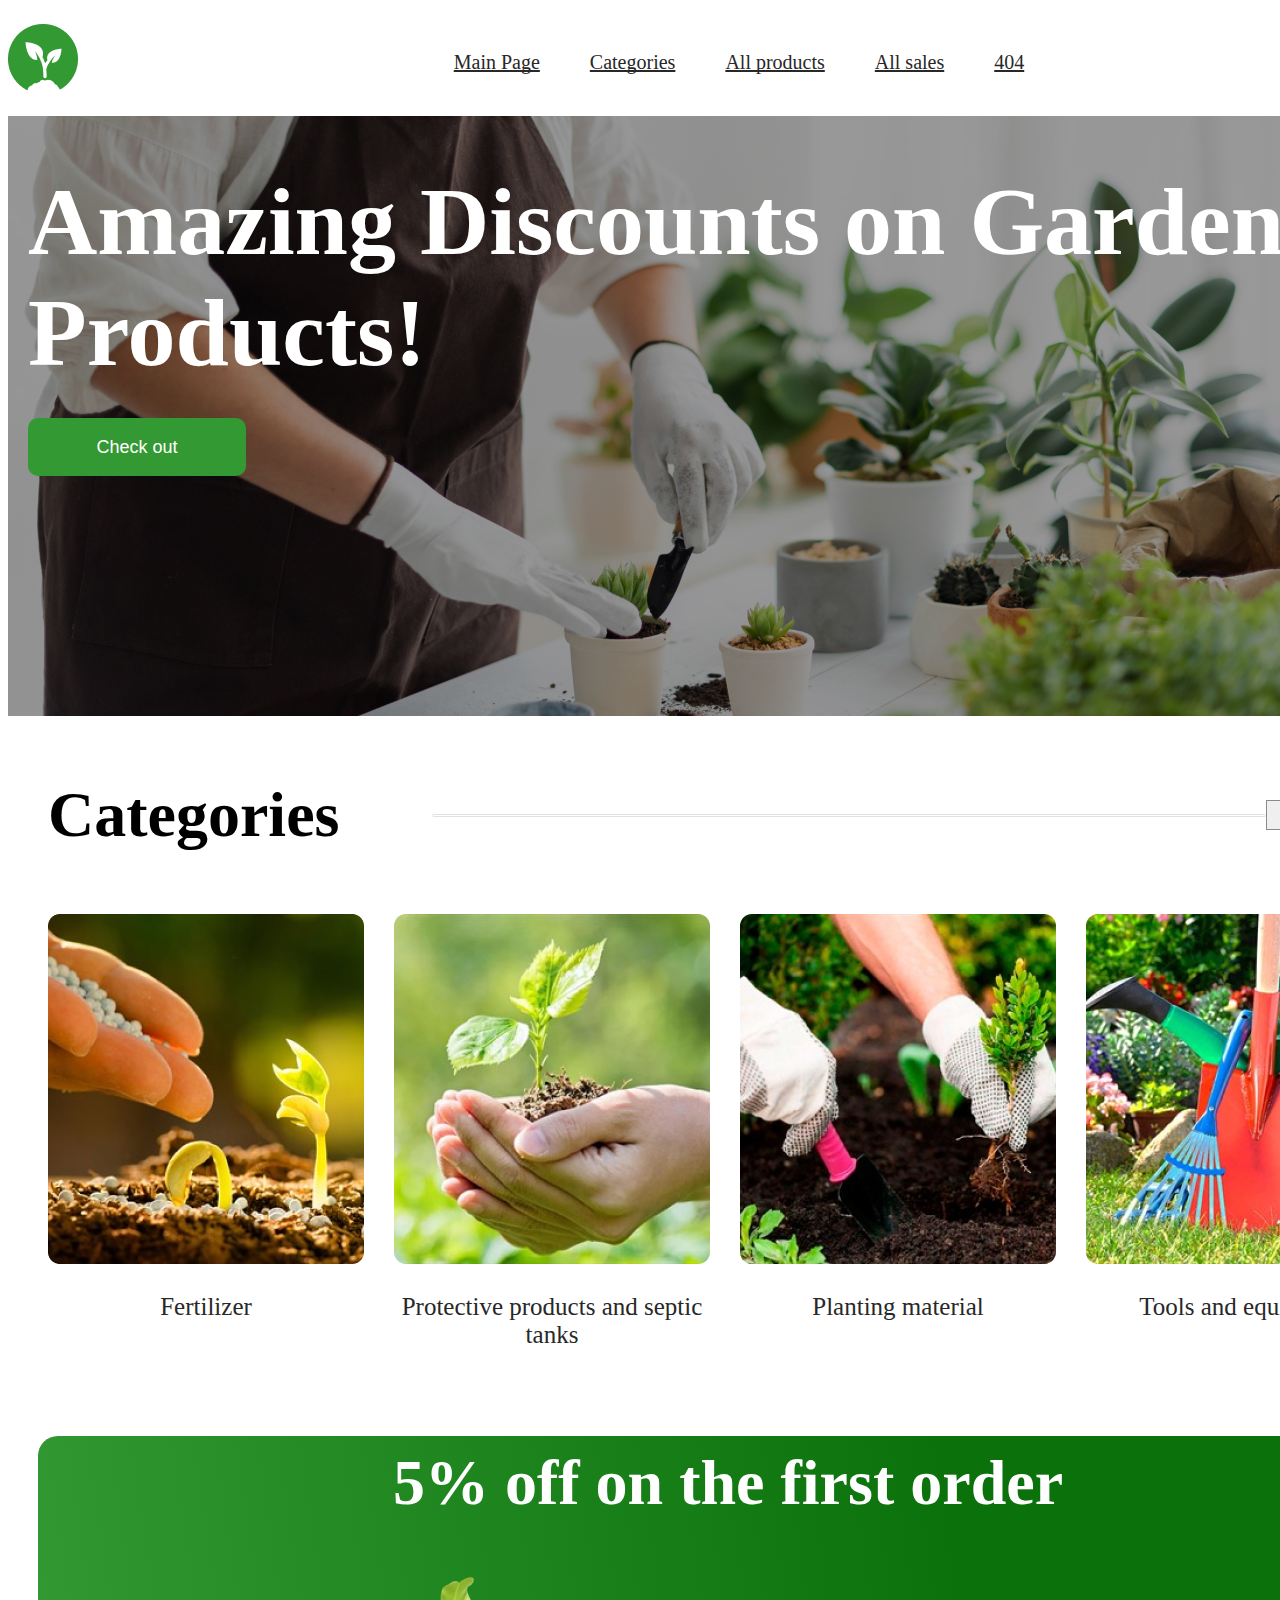
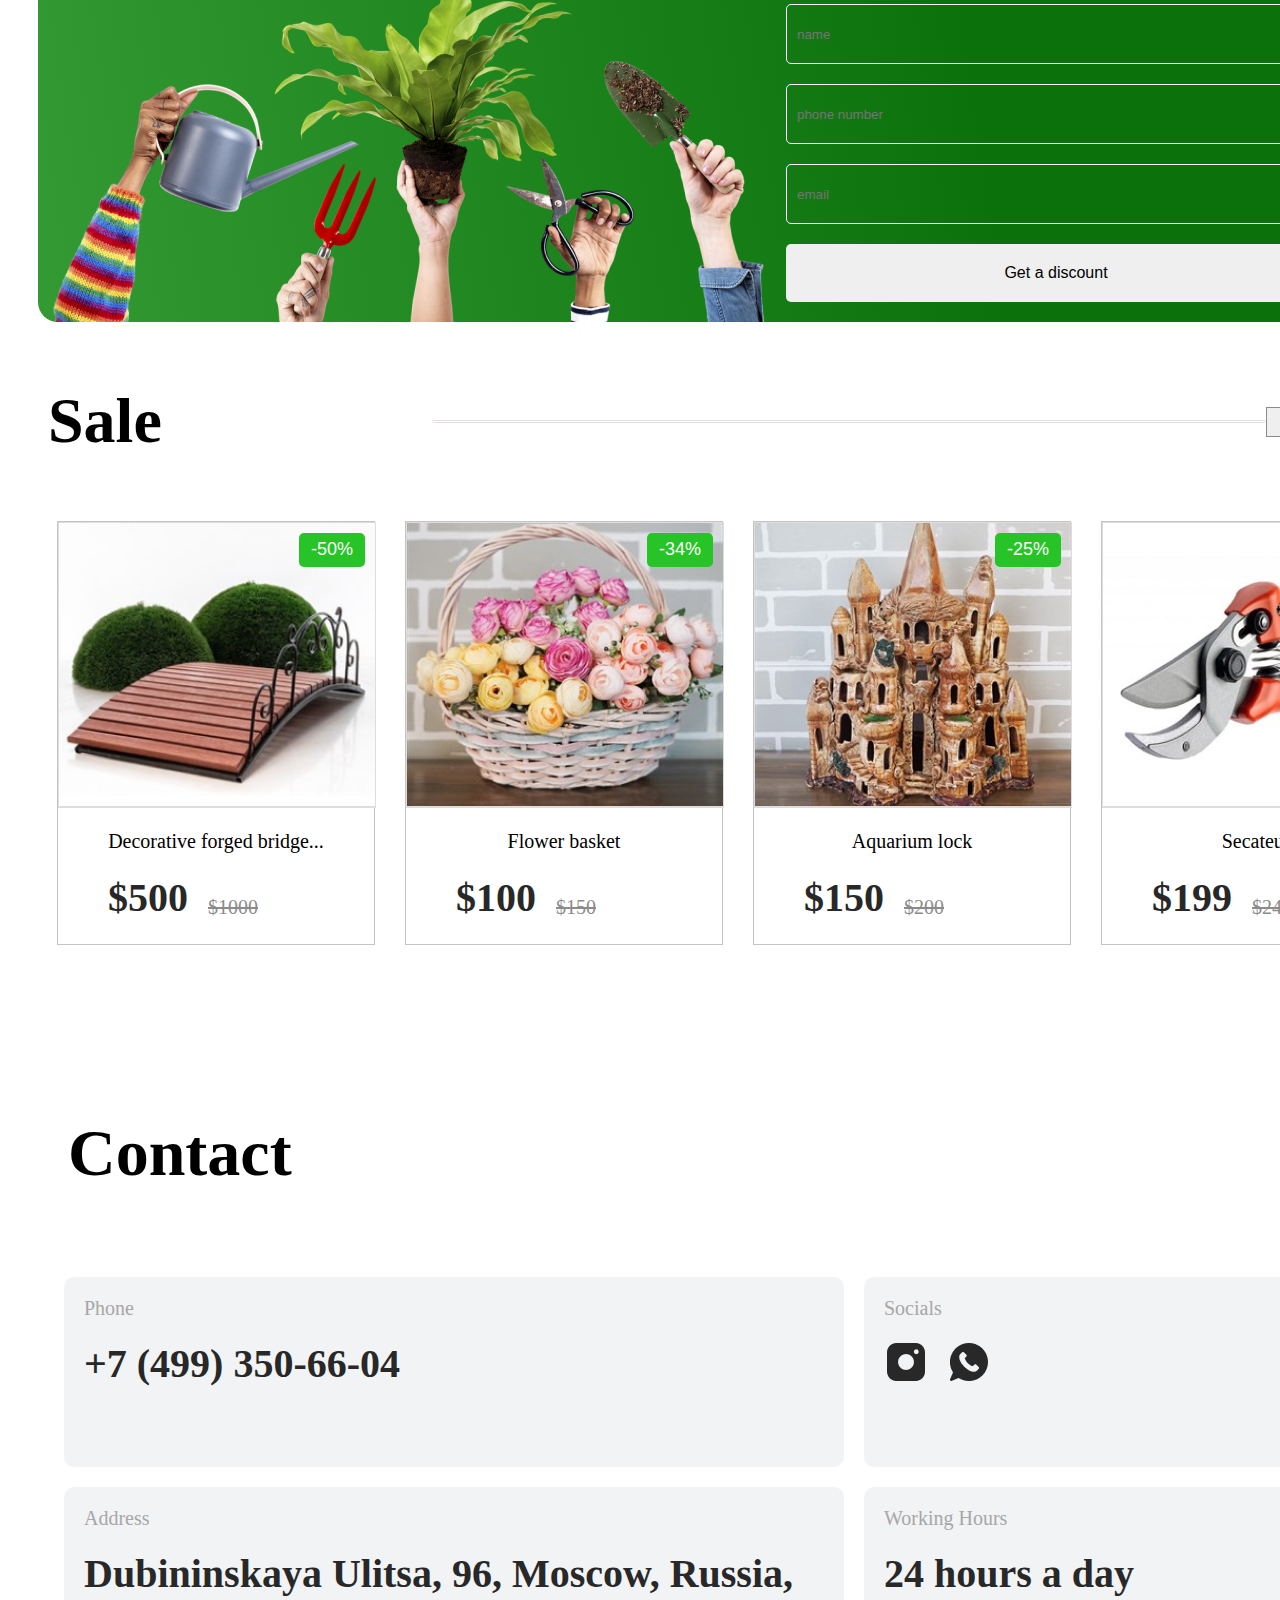
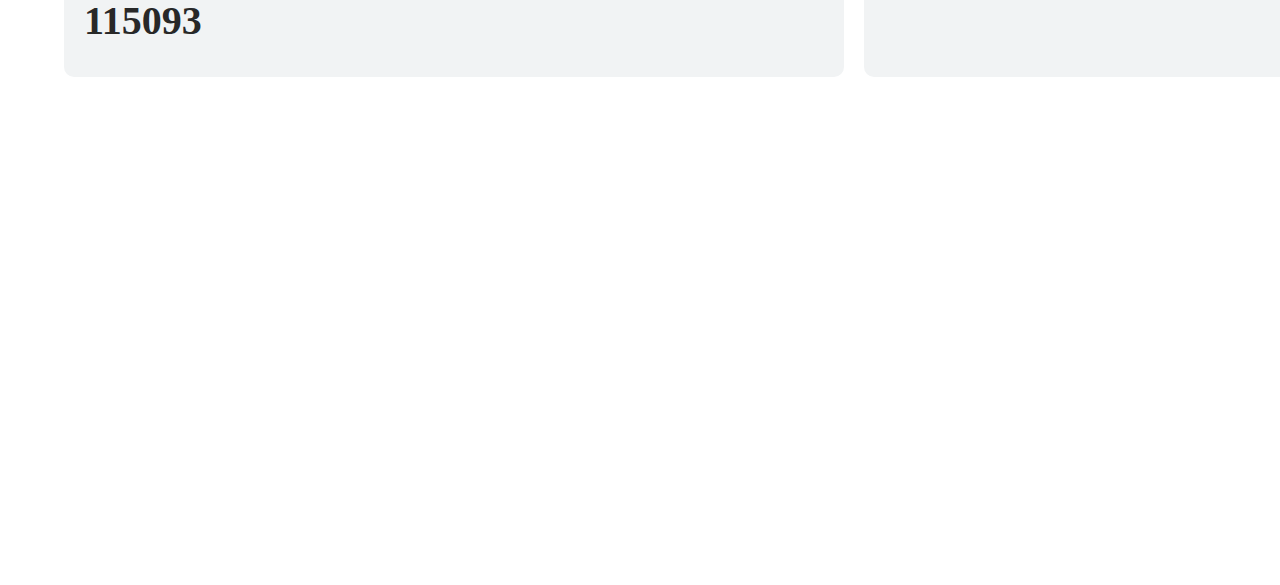
<file: index.html>
<!DOCTYPE html>
<html lang="en">
<head>
    <meta charset="UTF-8">
    <meta name="viewport" content="width=device-width, initial-scale=1.0">
    <title>Document</title>
    <link rel="stylesheet" href="./style.css">
</head>
<body>
    <div class="opshikatta">
        <div class="responsiv shapka">
            <div>
                <img src="./images/logo (9).png" alt="">
            </div>
            <div class="responsiv gap">
                <a class="page" href="./Main Page.html">Main Page</a>
                <a  class="page" href="./Categories.html">Categories</a>
                <a  class="page" href="./All products.html">All products</a>
                <a  class="page" href="./All sales.html">All sales</a>
                <a  class="page" href="./404.html">404</a>
            </div>
            <div>
               <a href="./shoppingcard.html">
                    <img src="./images/icon.png" alt="">
               </a>
            </div>  
            
        </div>
        <!-- 111 -->
         <div class="rasm1"> 
            <div class="tittlep">
                <p class="amazing">Amazing Discounts on Garden Products!</p>
                <button class="boton">Check out</button>

            </div>
         </div>
         <!-- 22 -->
          <div class="responsiv headir1">
            <div>
                <p class="content">Categories</p>
            </div>
            <div class="responsiv class">
                <div class="chiziq"></div>
                <div>
                    <button class="alaa">All categories </button>
                </div>
            </div>
          </div>
          <div class="headir2 responsiv">
            <div class="ramka">
                <img src="./images/img (3).png" alt="">
                <p class="yozuv">Fertilizer</p>
            </div>



            <div class="ramka">
                <img src="./images/img (4).png" alt="">
                <p class="yozuv">Protective products and septic<br> tanks</p>
            </div>





            <div class="ramka">
                <img src="./images/img (7).png" alt="">
                <p class="yozuv">Planting material	</p>
            </div>



            <div class="ramka">
                <img src="./images/img (6).png" alt="">
                <p class="yozuv">Tools and equipment</p>
            </div>
          </div>
<!-- 333 -->
          <div class="yashil">

            <div>
                <p class="off">5% off on the first order</p>
            </div>
         <div class="responsiv">
            <div>
                <img class="img1" src="./images/image (6).png" alt="">
            </div>
            <div class="ramka2">
                <form>
                    <input class="inputt" type="text" id="name" name="name" placeholder="name">
                    <input class="inputt" type="tel" id="phone" name="phone" placeholder="phone number" pattern="[0-9]{3}-[0-9]{2}-[0-9]{3}">
                    <input class="inputt" type="email" id="email" name="email" placeholder="email">
                </form>
                <button  class="inputt1">Get a discount</button>
            </div>
         </div>
          </div>
          <!-- 444 -->
          <div class="responsiv headir1">
            <div>
                <p class="content">Sale</p>
            </div>
            <div class="responsiv class">
                <div class="chiziq"></div>
                <div>
                    <button class="alaa">All categories </button>
                </div>
            </div>
          </div>

          <!-- 555 -->
           <div class="responsiv  aaaa">
              <div class="kattadivq">
                <div class="contentimg">
                    <button class="baton">-50%</button>
                 </div> 
                 <div>
                      <p class="bridge">Decorative forged bridge...</p>
                 </div>
                 <div class="responsiv">
                  <div>
                      <p class="beshyuz"> $500</p>
                  </div>
                  <div>
                      <p class="yuz">$1000</p>
                  </div>
                 </div>
              </div>

              <!-- 11 -->


              <div class="kattadivq">
                <div class="contentimg3">
                    <button class="baton">-34%</button>
                 </div> 
                 <div>
                      <p class="bridge">Flower basket</p>
                 </div>
                 <div class="responsiv">
                  <div>
                      <p class="beshyuz"> $100</p>
                  </div>
                  <div>
                      <p class="yuz">$150</p>
                  </div>
                 </div>
              </div>



              <!-- 22 -->

              <div class="kattadivq">
                <div class="contentimg2">
                    <button class="baton">-25%</button>
                 </div> 
                 <div>
                      <p class="bridge">Aquarium lock</p>
                 </div>
                 <div class="responsiv">
                  <div>
                      <p class="beshyuz">$150</p>
                  </div>
                  <div>
                      <p class="yuz">$200</p>
                  </div>
                 </div>
              </div>


              <!-- 333 -->


              <div class="kattadivq">
                <div class="contentimg1">
                    <button class="baton">-17%</button>
                 </div> 
                 <div>
                      <p class="bridge">Secateurs</p>
                 </div>
                 <div class="responsiv">
                  <div>
                      <p class="beshyuz"> $199</p>
                  </div>
                  <div>
                      <p class="yuz">$240</p>
                  </div>
                 </div>
              </div>
           </div>


           <div>
                <p class="cantak">Contact</p>
           </div>
           <!-- 66 -->
            <div class="opshioxirgo responsiv">
               <div>
                <div class="phoner">
                    <p class="tel">Phone</p>
                    <p class="nomer">+7 (499) 350-66-04</p>
                </div>

                <div class="phoner">
                    <p class="tel">Address</p>
                    <p class="nomer">Dubininskaya Ulitsa, 96, Moscow, Russia, 115093</p>
                </div>
               </div>
               <div>
                  <div class="phoner1">
                     <p class="tel">Socials</p>
                    <div class="responsiv">
                        <div>
                            <img  class="nomer"src="./images/ic-instagram.png" alt="">
                         </div>
                         <div>
                            <img  class="nomer"src="./images/ic-whatsapp.png" alt="">
                         </div>
                    </div>
                  </div>

                  <!-- jj -->

                  <div class="phoner1">
                    <p class="tel">Working Hours</p>
                    <p class="nomer" >24 hours a day</p>
                 </div>
               </div>
            </div>


            <div class="maps">
                <iframe src="https://www.google.com/maps/embed?pb=!1m18!1m12!1m3!1d3064.8956740763406!2d64.42846967650844!3d39.8093318923829!2m3!1f0!2f0!3f0!3m2!1i1024!2i768!4f13.1!3m3!1m2!1s0x3f5009003f1c477b%3A0x920d498788a13e58!2sBuxoro%20psixologiya%20va%20xorijiy%20tillar%20instituti!5e0!3m2!1sru!2s!4v1733133442350!5m2!1sru!2s" width="1350" height="450" style="border:0; margin-top: 90px; margin-left: 60px;" allowfullscreen="" loading="lazy" referrerpolicy="no-referrer-when-downgrade"></iframe>
            </div>


























































    </div>
</body>
</html>
</file>
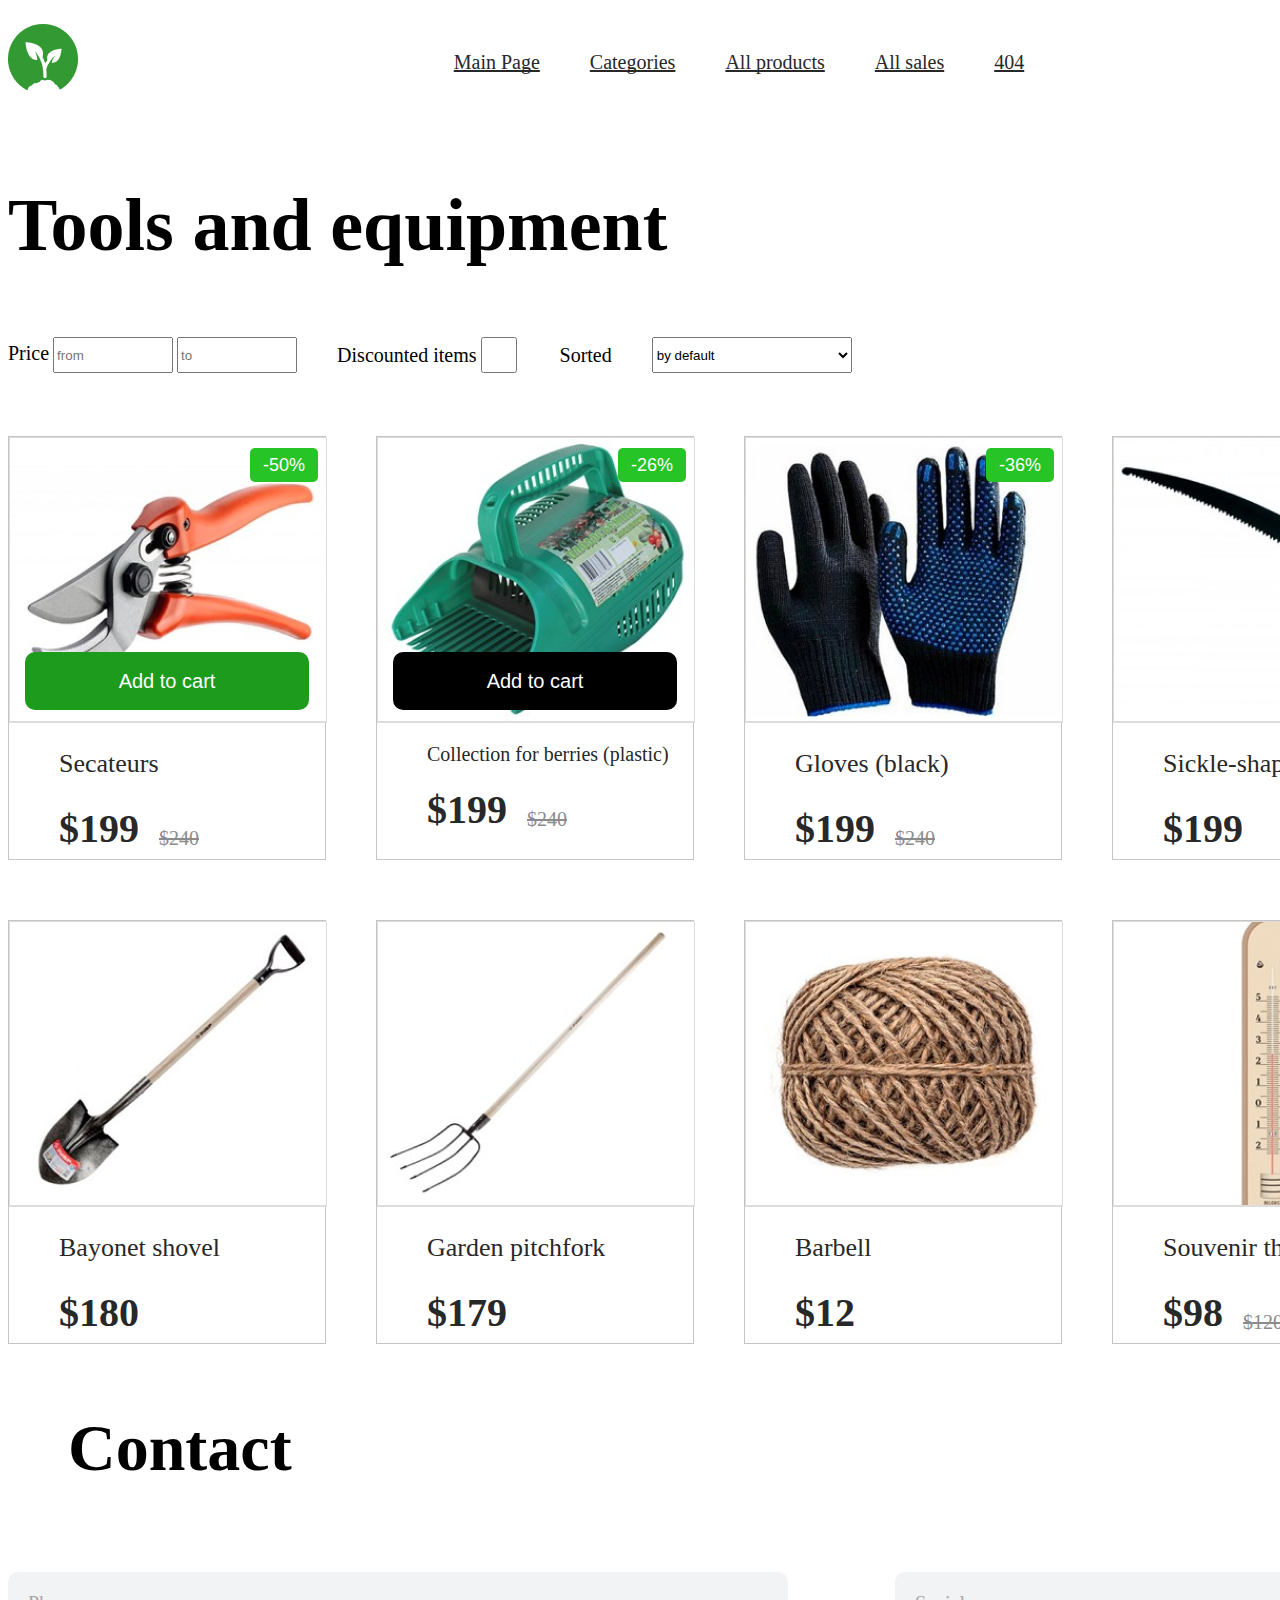
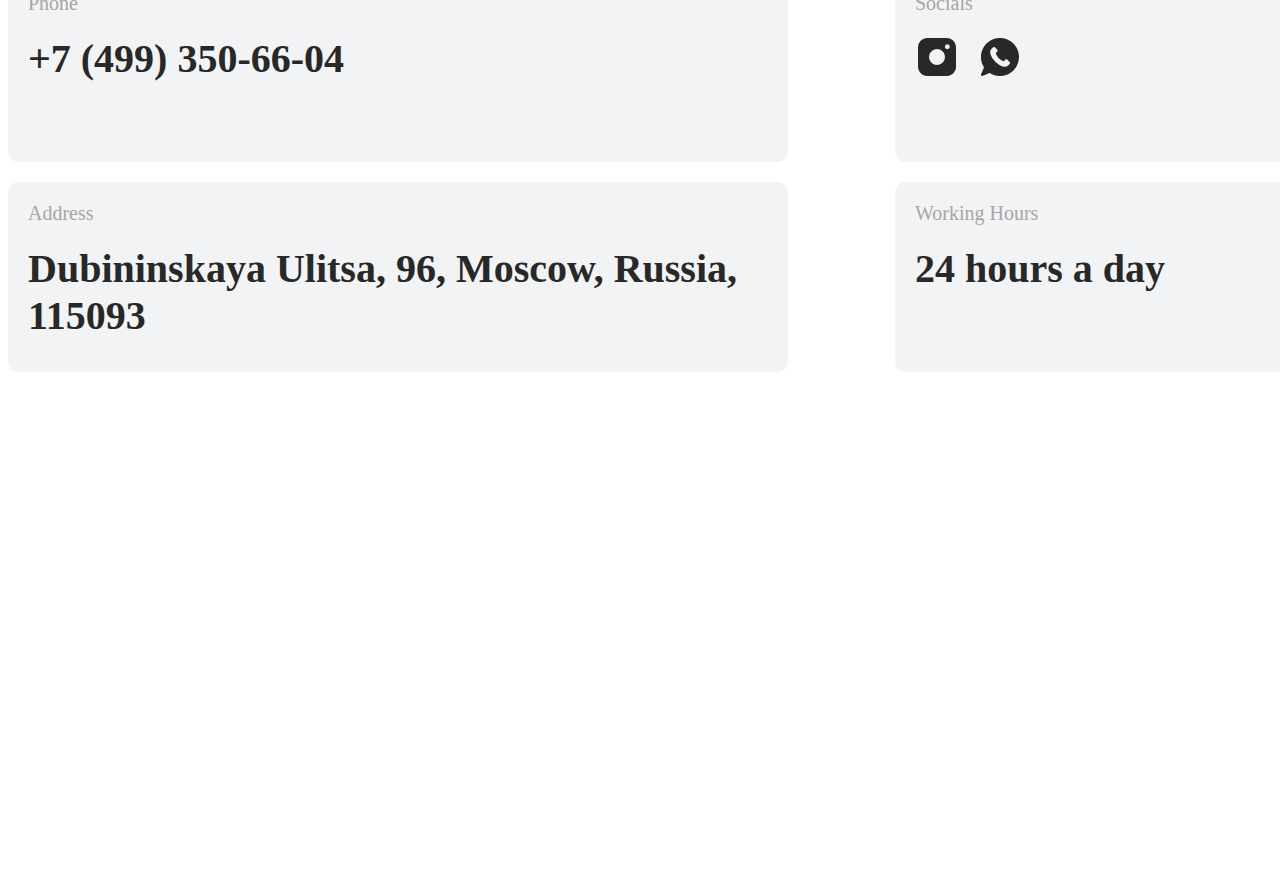
<file: All products.html>
<!DOCTYPE html>
<html lang="en">
<head>
    <meta charset="UTF-8">
    <meta name="viewport" content="width=device-width, initial-scale=1.0">
    <title>Document</title>
    <link rel="stylesheet" href="./style.css">
</head>
<body>
    <div class="opshikatta">

        <div class="responsiv shapka">
            <div>
                <img src="./images/logo (9).png" alt="">
            </div>
            <div class="responsiv gap">
                <a class="page" href="./Main Page.html">Main Page</a>
                <a  class="page" href="./Categories.html">Categories</a>
                <a  class="page" href="./All products.html">All products</a>
                <a  class="page" href="./All sales.html">All sales</a>
                <a  class="page" href="./404.html">404</a>
            </div>
            <div>
                <a href="./shoppingcard.html">
                    <img src="./images/icon.png" alt="">
               </a>
            </div>
            
        </div>
        <div>
            <div>
                <p class="toolos">Tools and equipment</p>
            </div>
           <div class="responsiv aaaaaaaa">
            <form>
                <label class="price" for="Price">Price</label>
                <input class="imputw"   type="from" id="from" name="from" placeholder="from">
                <input class="imputw" type="to" id="to" name="to" placeholder="to">
            </form>
            <form class="usgha">
                <label class="price" for="Discounted items">Discounted items</label>
                 <input class="chek" type="checkbox">
            </form>
            <label class="price" for="  Sorted">  Sorted</label>
            <select  class="bbb" id="cars" name="cars">
                <option value="by default">by default</option>
                <option value="by default">by default</option>
                <option value="by default">by default</option>
                <option value="by default">by default</option>
              </select>
           </div>
            <div>
            
            </div>


        </div>

        <div class="responsiv ACTIVE">
            <div class="kattadivq1">
                <div class="contentimg11">
                  <div>
                    <button class="baton">-50%</button>
                  </div>
                   <div>
                    <button class="add">Add to cart</button>
                   </div>
                 </div> 
               
                 <div>
                      <p class="bridge1">Secateurs</p>
                 </div>
                 <div class="responsiv">
                  <div>
                      <p class="beshyuz">$199</p>
                  </div>
                  <div>
                      <p class="yuz">$240</p>
                  </div>
                 </div>
              </div>


              <!-- jjj -->

              <div class="kattadivq1">
                <div class="contentimg12">
                  <div>
                    <button class="baton">-26%  </button>
                  </div>
                   <div>
                    <button class="add1">Add to cart</button>
                   </div>
                 </div> 
               
                 <div>
                      <p class="bridge12">Collection for berries (plastic)</p>
                 </div>
                 <div class="responsiv">
                  <div>
                      <p class="beshyuz">$199</p>
                  </div>
                  <div>
                      <p class="yuz">$240</p>
                  </div>
                 </div>
              </div>
        <!--  -->
        <div class="kattadivq1">
            <div class="contentimg13">
              <div>
                <button class="baton">-36%</button>
              </div>
               
             </div> 
           
             <div>
                  <p class="bridge1">Gloves (black)</p>
             </div>
             <div class="responsiv">
              <div>
                  <p class="beshyuz">$199</p>
              </div>
              <div>
                  <p class="yuz">$240</p>
              </div>
             </div>
          </div>
                <!-- BBB -->
                <div class="kattadivq1">
                    <div class="contentimg14">
                     
                       
                     </div> 
                   
                     <div>
                          <p class="bridge1">Sickle-shaped hacksaw</p>
                     </div>
                     <div class="responsiv">
                      <div>
                          <p class="beshyuz">$199</p>
                      </div>
                     
                     </div>
                  </div>

          





        </div>

        <div class="responsiv  ACTIVE">
            <!-- 11 -->
            <div class="kattadivq1">
                <div class="contentimg15">
                 
                   
                 </div> 
               
                 <div>
                      <p class="bridge1">Bayonet shovel</p>
                 </div>
                 <div class="responsiv">
                  <div>
                      <p class="beshyuz">$180</p>
                  </div>
                 
                 </div>
              </div>

              <!-- 222 -->

              <div class="kattadivq1">
                <div class="contentimg16">
                 
                   
                 </div> 
               
                 <div>
                      <p class="bridge1">Garden pitchfork</p>
                 </div>
                 <div class="responsiv">
                  <div>
                      <p class="beshyuz">$179</p>
                  </div>
                 
                 </div>
              </div>



              <!-- 3 -->


              <div class="kattadivq1">
                <div class="contentimg17">
                 
                   
                 </div> 
               
                 <div>
                      <p class="bridge1">Barbell</p>
                 </div>
                 <div class="responsiv">
                  <div>
                      <p class="beshyuz">$12</p>
                  </div>
                 
                 </div>
              </div>
<!-- 44 -->
<div class="kattadivq1">
    <div class="contentimg18">
      <div>
        <button class="baton">-18%</button>
      </div>
       
     </div> 
   
     <div>
          <p class="bridge1">Souvenir thermometer</p>
     </div>
     <div class="responsiv">
      <div>
          <p class="beshyuz">$98</p>
      </div>
      <div>
          <p class="yuz">$120</p>
      </div>
     </div>
  </div>
        </div>

        <div>
            <p class="cantak">Contact</p>
       </div>
       <!-- 66 -->
        <div class="opshioxirgo1 responsiv">
           <div>
            <div class="phoner3">
                <p class="tel">Phone</p>
                <p class="nomer">+7 (499) 350-66-04</p>
            </div>

            <div class="phoner">
                <p class="tel">Address</p>
                <p class="nomer">Dubininskaya Ulitsa, 96, Moscow, Russia, 115093</p>
            </div>
           </div>
           <div>
              <div class="phoner1">
                 <p class="tel">Socials</p>
                <div class="responsiv">
                    <div>
                        <img  class="nomer"src="./images/ic-instagram.png" alt="">
                     </div>
                     <div>
                        <img  class="nomer"src="./images/ic-whatsapp.png" alt="">
                     </div>
                </div>
              </div>

              <!-- jj -->

              <div class="phoner1">
                <p class="tel">Working Hours</p>
                <p class="nomer" >24 hours a day</p>
             </div>
           </div>
        </div>


       
            <iframe src="https://www.google.com/maps/embed?pb=!1m18!1m12!1m3!1d3064.8956740763406!2d64.42846967650844!3d39.8093318923829!2m3!1f0!2f0!3f0!3m2!1i1024!2i768!4f13.1!3m3!1m2!1s0x3f5009003f1c477b%3A0x920d498788a13e58!2sBuxoro%20psixologiya%20va%20xorijiy%20tillar%20instituti!5e0!3m2!1sru!2s!4v1733133442350!5m2!1sru!2s" width="1440" height="450" style="border:0; margin-top: 90px; ;" allowfullscreen="" loading="lazy" referrerpolicy="no-referrer-when-downgrade"></iframe>
     


























    </div>
</body>
</html>
</file>
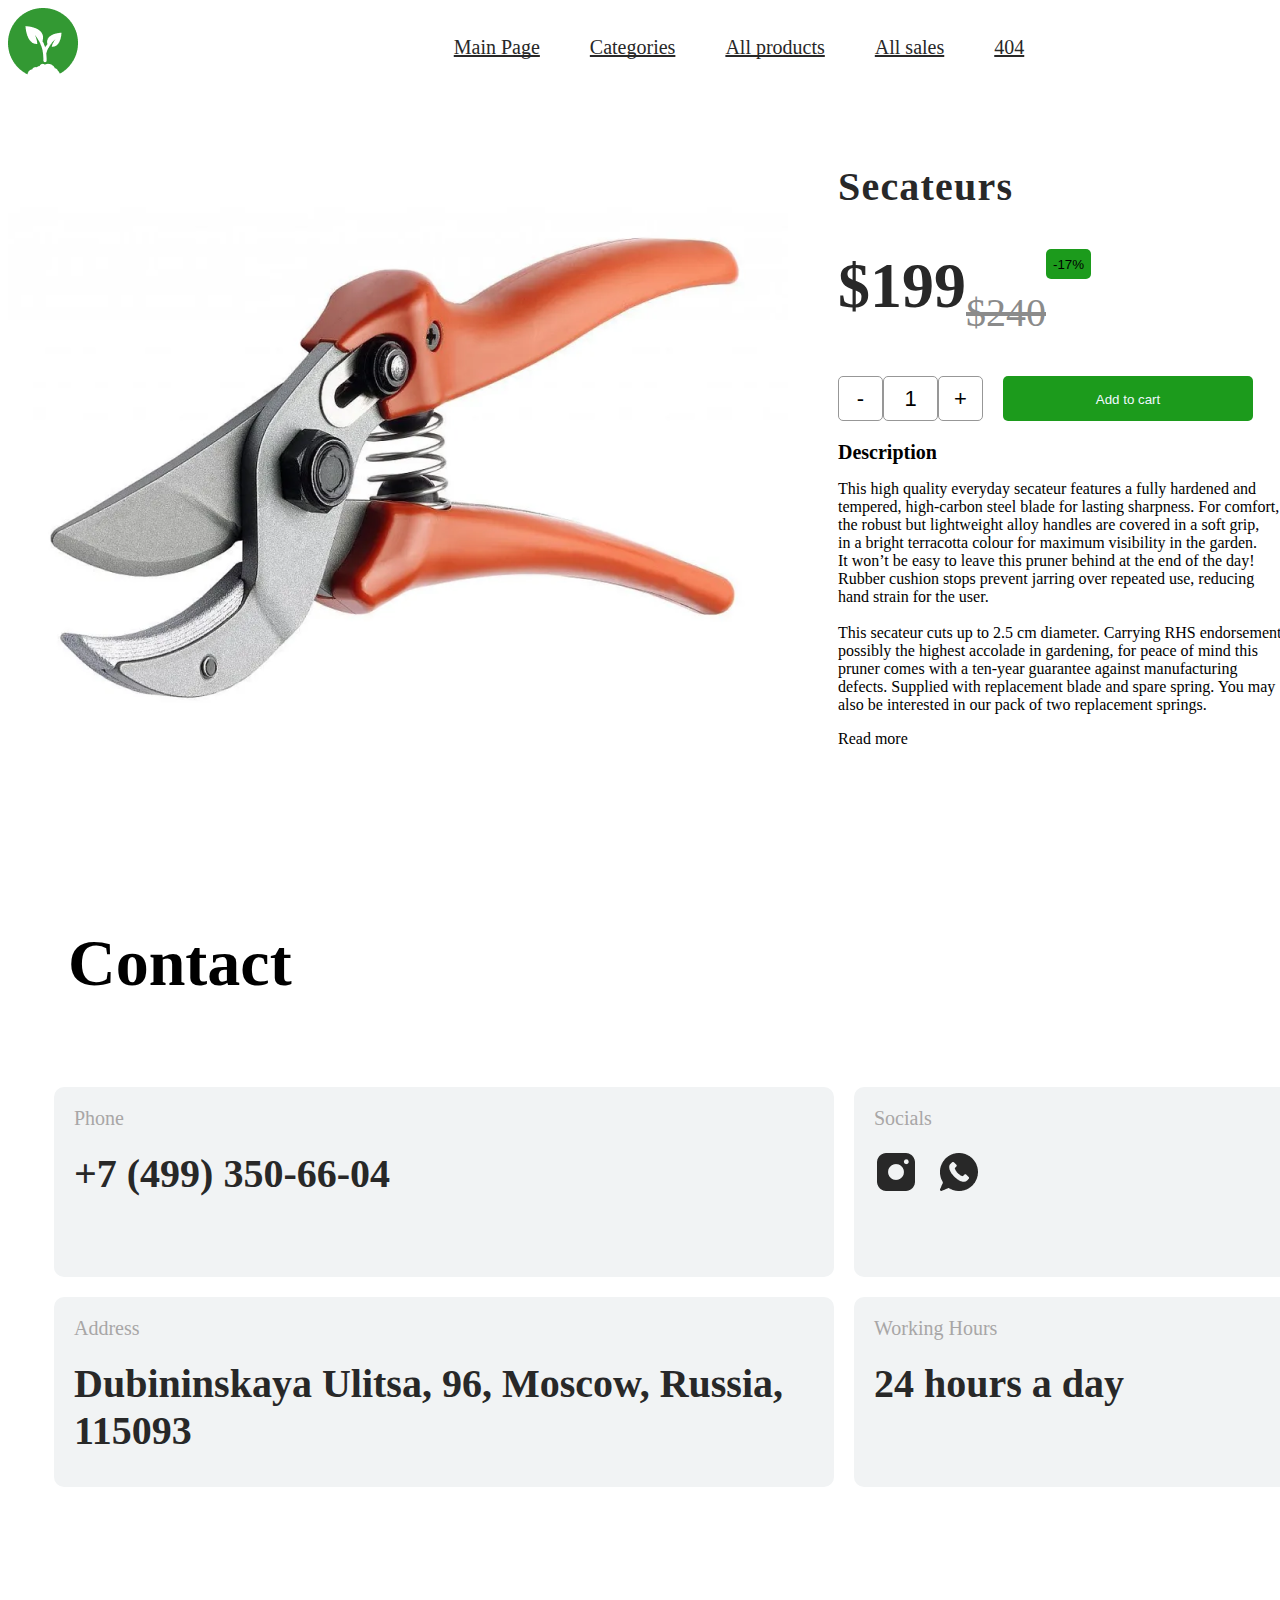
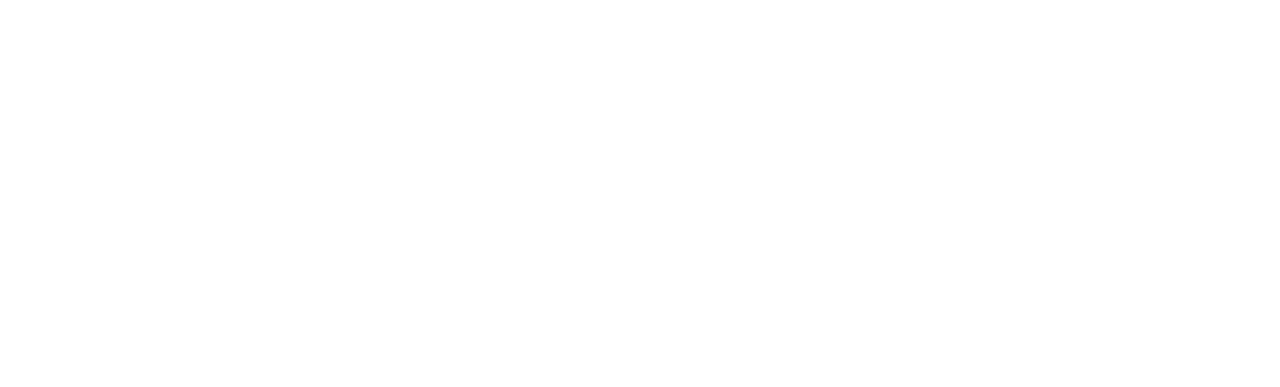
<file: All sales.html>
<!DOCTYPE html>
<html lang="en">
<head>
    <meta charset="UTF-8">
    <meta name="viewport" content="width=device-width, initial-scale=1.0">
    <title>Document</title>
    <link rel="stylesheet" href="./style.css">
</head>
<body>
    <div class="opshikatta">
        <div class="responsiv shapka">
            <div>
                <img src="./images/logo (9).png" alt="">
            </div>
            <div class="responsiv gap">
                <a class="page" href="./Main Page.html">Main Page</a>
                <a  class="page" href="./Categories.html">Categories</a>
                <a  class="page" href="./All products.html">All products</a>
                <a  class="page" href="./All sales.html">All sales</a>
                <a  class="page" href="./404.html">404</a>
            </div>
            <div>
                <a href="./shoppingcard.html">
                    <img src="./images/icon.png" alt="">
               </a>
            </div>  
            <!-- 1 -->

           <div class="pppp">
            <div class=" responsiv">
                <div class="gallare">
                    <img src="./images/gallery.png" alt="">
                </div>
                <div class="hhhh">
                    <p class="bridg1e  ">Secateurs</p>

                    <div class="responsiv ">
                        <div>
                            <p class="pul">$199</p>
                        </div>
                        <div>
                            <p class="pul2">$240</p>
                        </div>
                        <div>
                            <button class="foiz">-17%</button>
                        </div>
                    </div>
                   <div class="responsiv gap1">
                    <div class="responsiv">
                        <div>
                            <button class="minus">-</button>
                        </div>
                        <div>
                            <button class="minus1">1</button>
                        </div>
                        <div>
                            <button class="minus">+</button>
                        </div>
                    </div>
                    <div>
                        <button class="addd">Add to cart</button>
                    </div>
                   </div>

                   <div>
                        <p class="dess">Description</p>
                        <p class="sozlar">This high quality everyday secateur features a fully hardened and tempered, high-carbon steel blade for lasting sharpness. For comfort, the robust but lightweight alloy handles are covered in a soft grip, in a bright terracotta colour for maximum visibility in the garden. It won’t be easy to leave this pruner behind at the end of the day! Rubber cushion stops prevent jarring over repeated use, reducing hand strain for the user.<br><br>
                            This secateur cuts up to 2.5 cm diameter. Carrying RHS endorsement, possibly the highest accolade in gardening, for peace of mind this pruner comes with a ten-year guarantee against manufacturing defects.
                            Supplied with replacement blade and spare spring. You may also be interested in our pack of two replacement springs.</p>
                            <p>Read more</p>
                   </div>
                </div>
            
            
            </div>
              

           </div>


           
           <div class="cantak00">
            <p class="cantak">Contact</p>
       </div>
       <!-- 66 -->
        <div class="opshioxirgo responsiv">
           <div>
            <div class="phoner">
                <p class="tel">Phone</p>
                <p class="nomer">+7 (499) 350-66-04</p>
            </div>

            <div class="phoner">
                <p class="tel">Address</p>
                <p class="nomer">Dubininskaya Ulitsa, 96, Moscow, Russia, 115093</p>
            </div>
           </div>
           <div>
              <div class="phoner1">
                 <p class="tel">Socials</p>
                <div class="responsiv">
                    <div>
                        <img  class="nomer"src="./images/ic-instagram.png" alt="">
                     </div>
                     <div>
                        <img  class="nomer"src="./images/ic-whatsapp.png" alt="">
                     </div>
                </div>
              </div>

              <!-- jj -->

              <div class="phoner1">
                <p class="tel">Working Hours</p>
                <p class="nomer" >24 hours a day</p>
             </div>
           </div>
        </div>


        <div class="maps">
            <iframe src="https://www.google.com/maps/embed?pb=!1m18!1m12!1m3!1d3064.8956740763406!2d64.42846967650844!3d39.8093318923829!2m3!1f0!2f0!3f0!3m2!1i1024!2i768!4f13.1!3m3!1m2!1s0x3f5009003f1c477b%3A0x920d498788a13e58!2sBuxoro%20psixologiya%20va%20xorijiy%20tillar%20instituti!5e0!3m2!1sru!2s!4v1733133442350!5m2!1sru!2s" width="1350" height="450" style="border:0; margin-top: 90px; margin-left: 10px;" allowfullscreen="" loading="lazy" referrerpolicy="no-referrer-when-downgrade"></iframe>
        </div>


































        </div>
    </div>
</body>
</html>
</file>
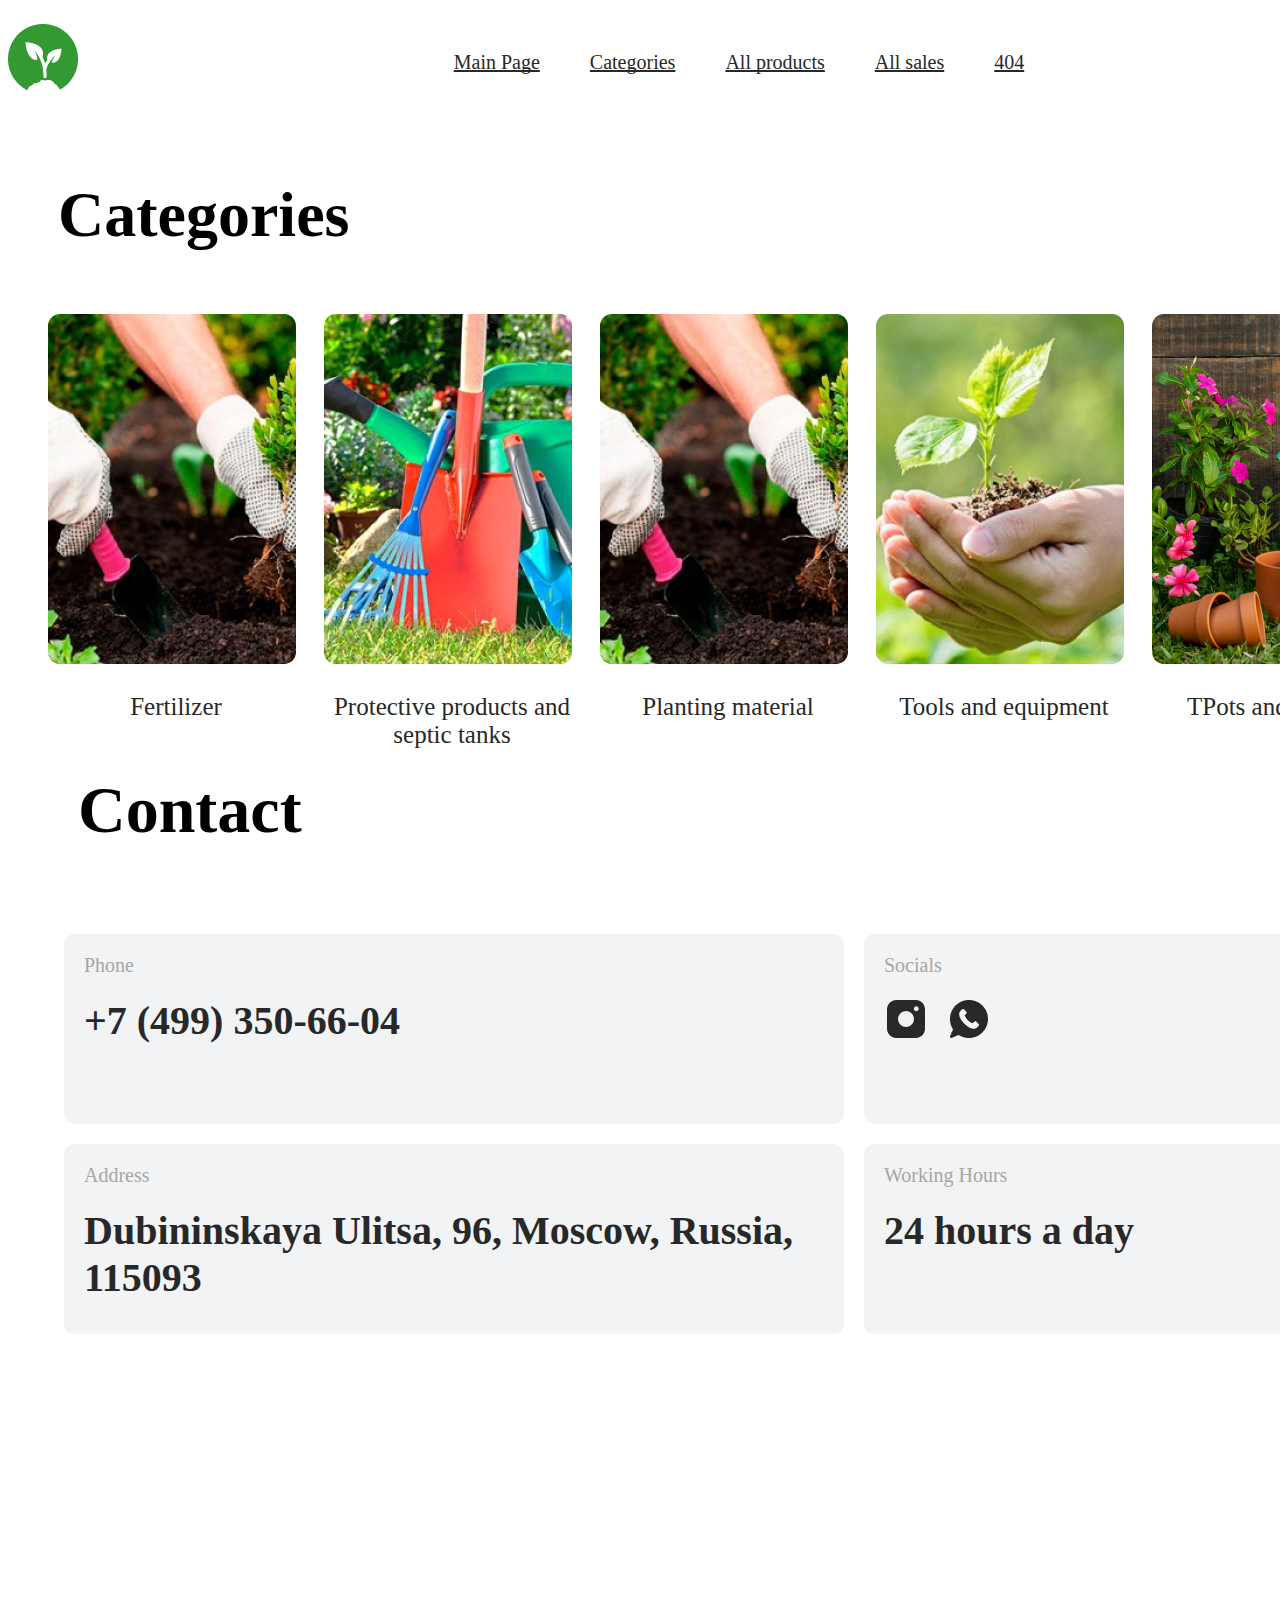
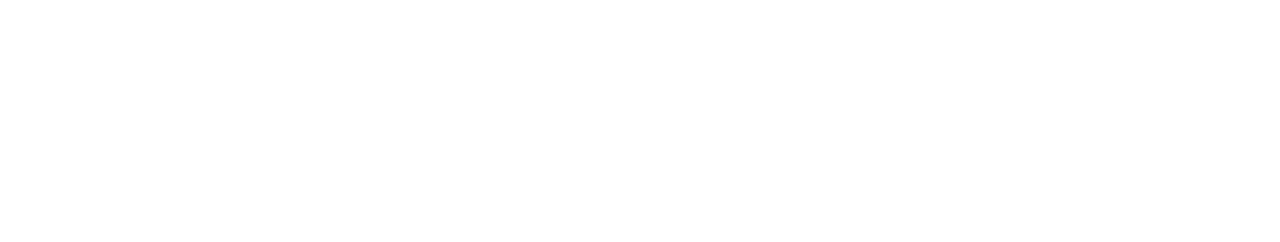
<file: Categories.html>
<!DOCTYPE html>
<html lang="en">
<head>
    <meta charset="UTF-8">
    <meta name="viewport" content="width=device-width, initial-scale=1.0">
    <title>Document</title>
    <link rel="stylesheet" href="./style.css">
</head>
<body>
    <div class="opshikatta">
        <div class="responsiv shapka">
            <div>
                <img src="./images/logo (9).png" alt="">
            </div>
            <div class="responsiv gap">
                <a class="page" href="./Main Page.html">Main Page</a>
                <a  class="page" href="./Categories.html">Categories</a>
                <a  class="page" href="./All products.html">All products</a>
                <a  class="page" href="./All sales.html">All sales</a>
                <a  class="page" href="./404.html">404</a>
            </div>
            <div>
                <a href="./shoppingcard.html">
                    <img src="./images/icon.png" alt="">
               </a>
            </div>  
            
        </div>
        <div>
            <p class="content10">Categories</p>
        </div>

        <div class="headir21 responsiv">
            <div class="ramka12">
                <img src="./images/rasm2 (4).png" alt="">
                <p class="yozuv">Fertilizer</p>
            </div>



            <div class="ramka12">
                <img src="./images/rasm3 (5).png" alt="">
                <p class="yozuv">Protective products and septic tanks</p>
            </div>





            <div class="ramka12">
                <img src="./images/rasm4 (7).png" alt="">
                <p class="yozuv">Planting material	</p>
            </div>



            <div class="ramka12">
                <img src="./images/rasm5 (3).png" alt="">
                <p class="yozuv">Tools and equipment</p>
            </div>

            <div class="ramka12">
                <img src="./images/jjjjj.png" alt="">
                <p class="yozuv">TPots and planters</p>
            </div>
          </div>


          <div>
            <p class="cantak1">Contact</p>
       </div>
       <!-- 66 -->
        <div class="opshioxirgo responsiv">
           <div>
            <div class="phoner">
                <p class="tel">Phone</p>
                <p class="nomer">+7 (499) 350-66-04</p>
            </div>

            <div class="phoner">
                <p class="tel">Address</p>
                <p class="nomer">Dubininskaya Ulitsa, 96, Moscow, Russia, 115093</p>
            </div>
           </div>
           <div>
              <div class="phoner1">
                 <p class="tel">Socials</p>
                <div class="responsiv">
                    <div>
                        <img  class="nomer"src="./images/ic-instagram.png" alt="">
                     </div>
                     <div>
                        <img  class="nomer"src="./images/ic-whatsapp.png" alt="">
                     </div>
                </div>
              </div>

              <!-- jj -->

              <div class="phoner1">
                <p class="tel">Working Hours</p>
                <p class="nomer" >24 hours a day</p>
             </div>
           </div>
        </div>


        <div class="maps">
            <iframe src="https://www.google.com/maps/embed?pb=!1m18!1m12!1m3!1d3064.8956740763406!2d64.42846967650844!3d39.8093318923829!2m3!1f0!2f0!3f0!3m2!1i1024!2i768!4f13.1!3m3!1m2!1s0x3f5009003f1c477b%3A0x920d498788a13e58!2sBuxoro%20psixologiya%20va%20xorijiy%20tillar%20instituti!5e0!3m2!1sru!2s!4v1733133442350!5m2!1sru!2s" width="1350" height="450" style="border:0; margin-top: 90px; margin-left: 60px;" allowfullscreen="" loading="lazy" referrerpolicy="no-referrer-when-downgrade"></iframe>
        </div>








































    </div>
</body>
</html>
</file>
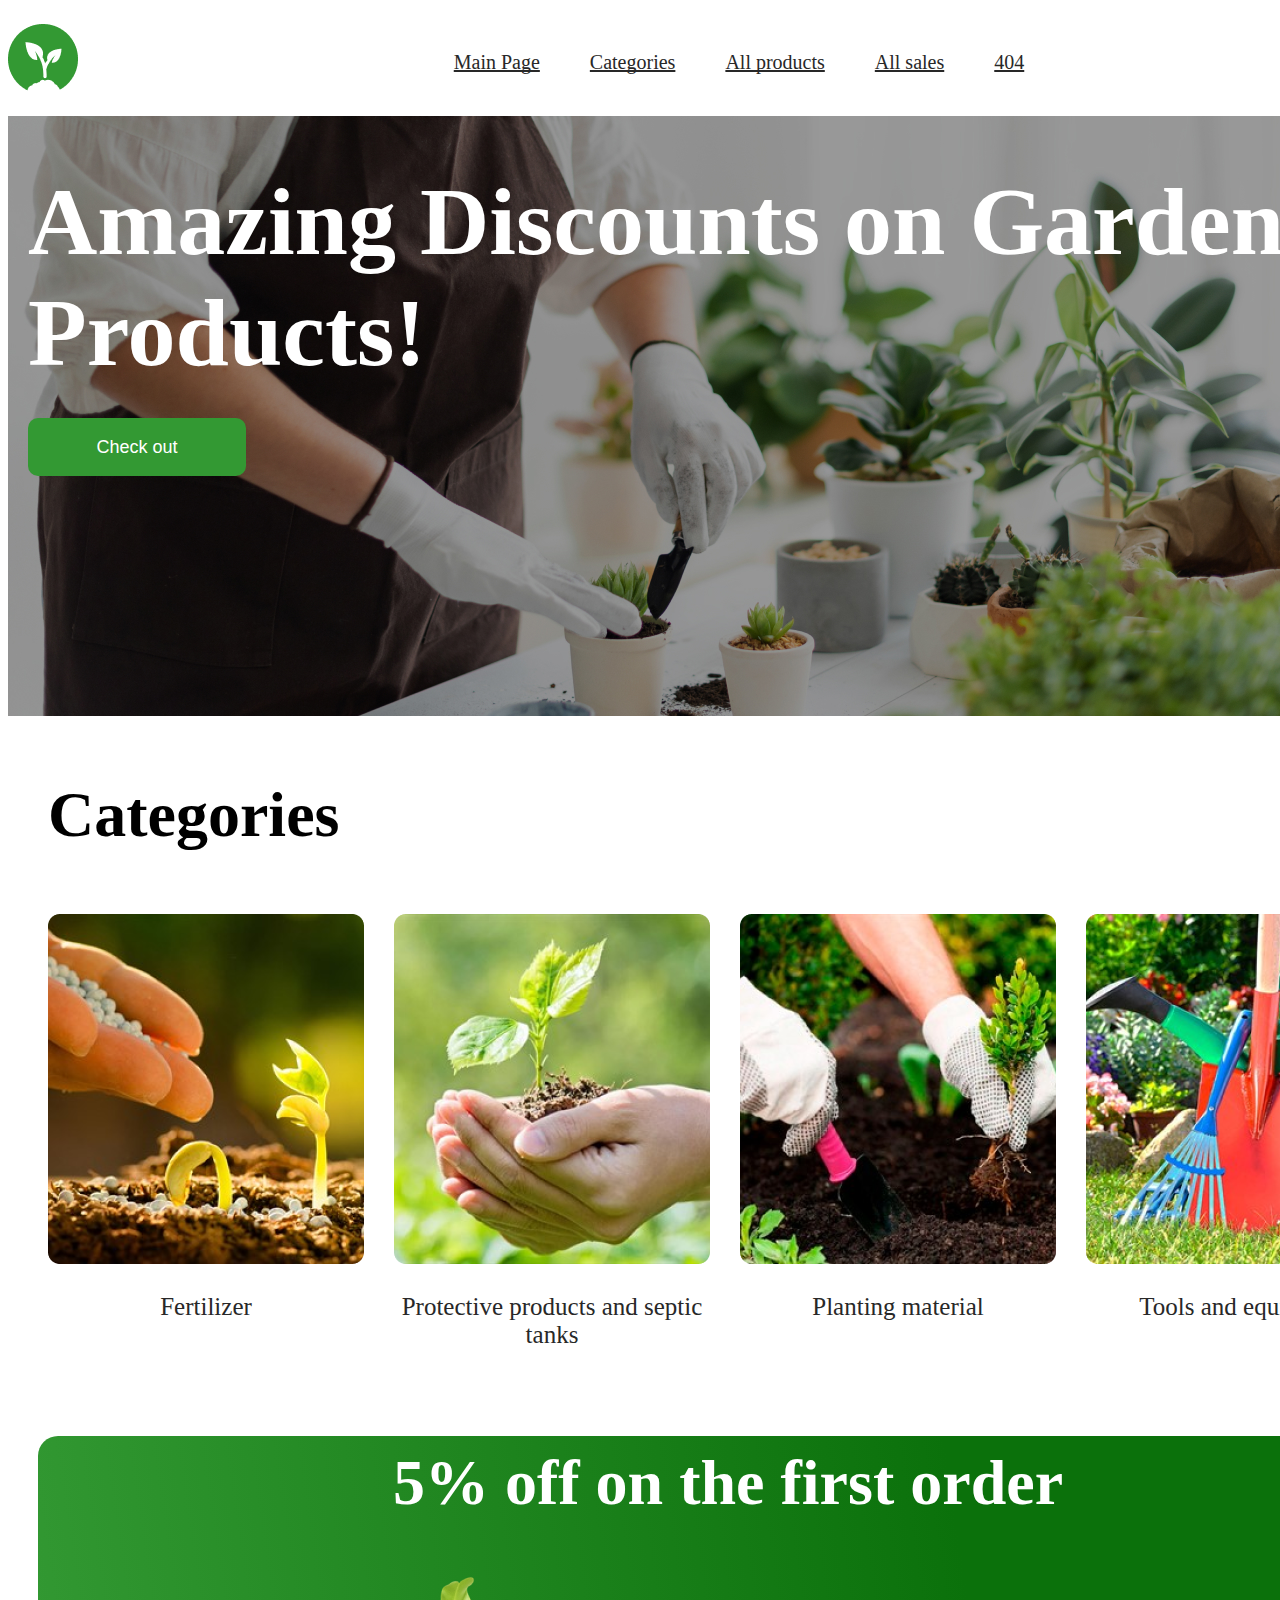
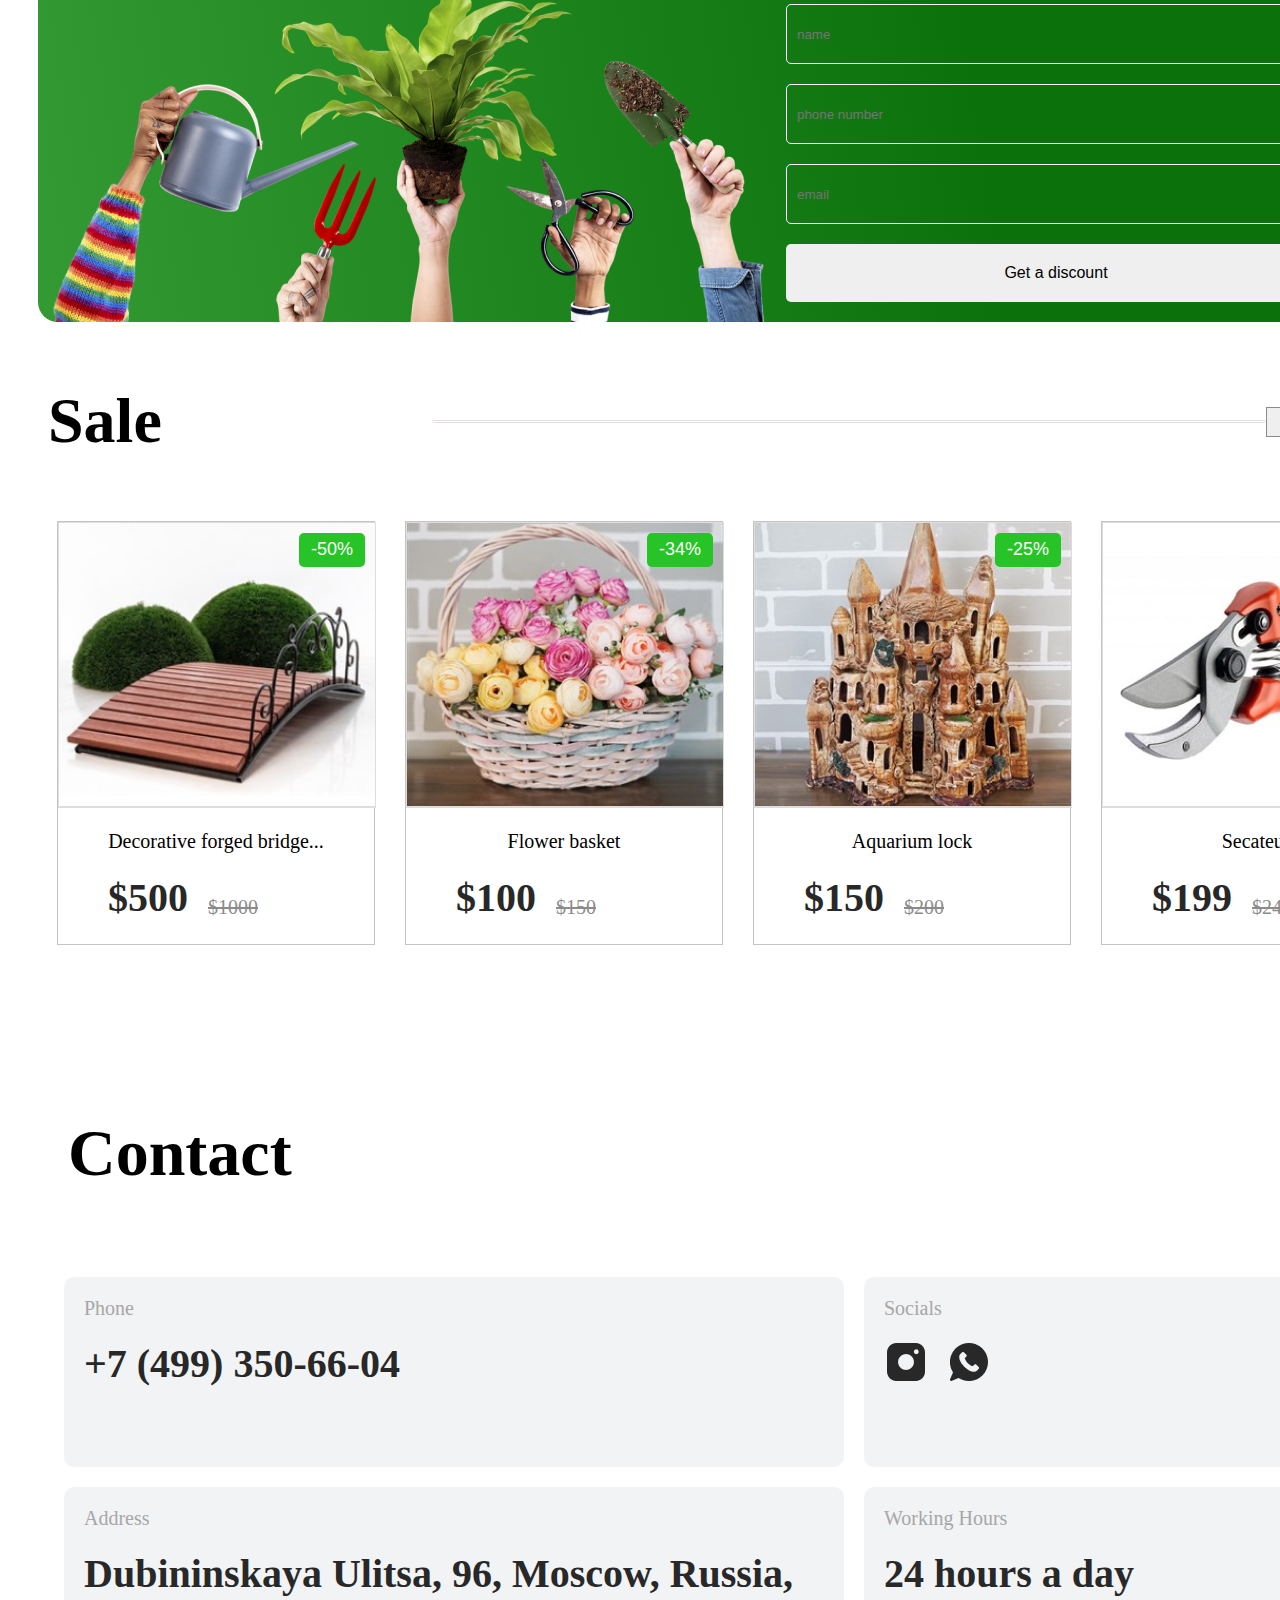
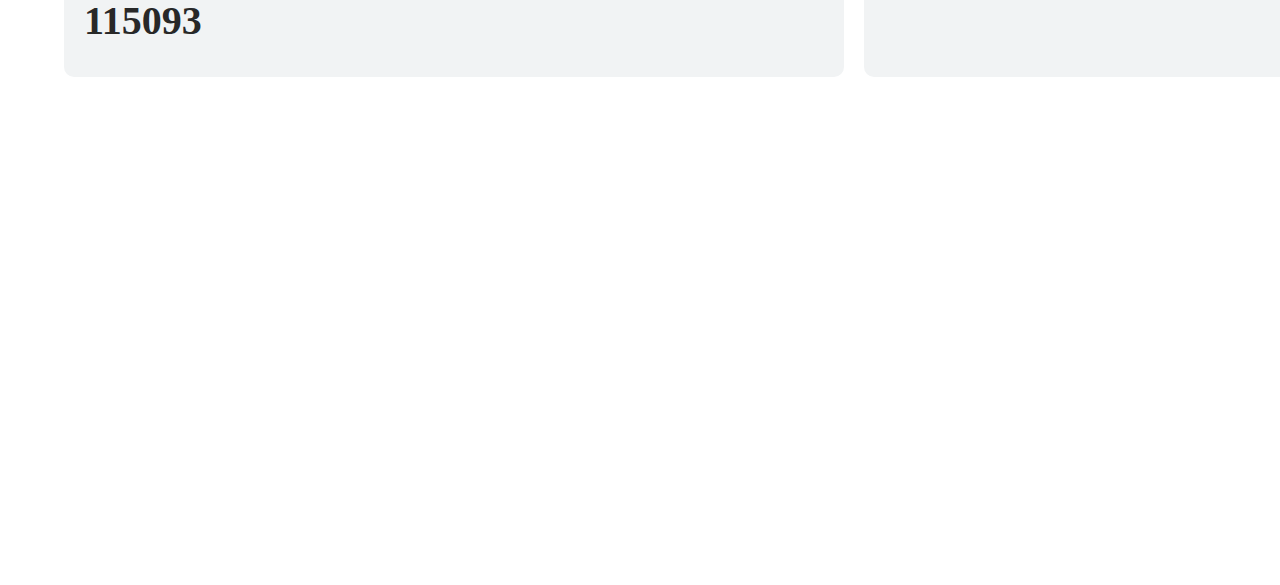
<file: Main Page.html>
<!DOCTYPE html>
<html lang="en">
<head>
    <meta charset="UTF-8">
    <meta name="viewport" content="width=device-width, initial-scale=1.0">
    <title>Document</title>
    <link rel="stylesheet" href="./style.css">
</head>
<body>
    <div class="opshikatta">
        <div class="responsiv shapka">
            <div>
                <img src="./images/logo (9).png" alt="">
            </div>
            <div class="responsiv gap">
                <a class="page" href="./Main Page.html">Main Page</a>
                <a  class="page" href="./Categories.html">Categories</a>
                <a  class="page" href="./All products.html">All products</a>
                <a  class="page" href="./All sales.html">All sales</a>
                <a  class="page" href="./404.html">404</a>
            </div>
            <div>
                <a href="./shoppingcard.html">
                    <img src="./images/icon.png" alt="">
               </a>
            </div>
            
        </div>
        <!-- 111 -->
         <div class="rasm1"> 
            <div class="tittlep">
                <p class="amazing">Amazing Discounts on Garden Products!</p>
                <button class="boton">Check out</button>

            </div>  
         </div>
         <!-- 22 -->
          <div class="headir1">
            <div>
                <p class="content">Categories</p>
            </div>
           
          </div>
          <div class="headir2 responsiv">
            <div class="ramka">
                <img src="./images/img (3).png" alt="">
                <p class="yozuv">Fertilizer</p>
            </div>



            <div class="ramka">
                <img src="./images/img (4).png" alt="">
                <p class="yozuv">Protective products and septic<br> tanks</p>
            </div>





            <div class="ramka">
                <img src="./images/img (7).png" alt="">
                <p class="yozuv">Planting material	</p>
            </div>



            <div class="ramka">
                <img src="./images/img (6).png" alt="">
                <p class="yozuv">Tools and equipment</p>
            </div>
          </div>
<!-- 333 -->
          <div class="yashil">

            <div>
                <p class="off">5% off on the first order</p>
            </div>
         <div class="responsiv">
            <div>
                <img class="img1" src="./images/image (6).png" alt="">
            </div>
            <div class="ramka2">
                <form>
                    <input class="inputt" type="text" id="name" name="name" placeholder="name">
                    <input class="inputt" type="tel" id="phone" name="phone" placeholder="phone number" pattern="[0-9]{3}-[0-9]{2}-[0-9]{3}">
                    <input class="inputt" type="email" id="email" name="email" placeholder="email">
                </form>
                <button  class="inputt1">Get a discount</button>
            </div>
         </div>
          </div>
          <!-- 444 -->
          <div class="responsiv headir1">
            <div>
                <p class="content">Sale</p>
            </div>
            <div class="responsiv class">
                <div class="chiziq"></div>
                <div>
                    <button class="alaa">All categories </button>
                </div>
            </div>
          </div>

          <!-- 555 -->
           <div class="responsiv  aaaa">
              <div class="kattadivq">
                <div class="contentimg">
                    <button class="baton">-50%</button>
                 </div> 
                 <div>
                      <p class="bridge">Decorative forged bridge...</p>
                 </div>
                 <div class="responsiv">
                  <div>
                      <p class="beshyuz"> $500</p>
                  </div>
                  <div>
                      <p class="yuz">$1000</p>
                  </div>
                 </div>
              </div>

              <!-- 11 -->


              <div class="kattadivq">
                <div class="contentimg3">
                    <button class="baton">-34%</button>
                 </div> 
                 <div>
                      <p class="bridge">Flower basket</p>
                 </div>
                 <div class="responsiv">
                  <div>
                      <p class="beshyuz"> $100</p>
                  </div>
                  <div>
                      <p class="yuz">$150</p>
                  </div>
                 </div>
              </div>



              <!-- 22 -->

              <div class="kattadivq">
                <div class="contentimg2">
                    <button class="baton">-25%</button>
                 </div> 
                 <div>
                      <p class="bridge">Aquarium lock</p>
                 </div>
                 <div class="responsiv">
                  <div>
                      <p class="beshyuz">$150</p>
                  </div>
                  <div>
                      <p class="yuz">$200</p>
                  </div>
                 </div>
              </div>


              <!-- 333 -->


              <div class="kattadivq">
                <div class="contentimg1">
                    <button class="baton">-17%</button>
                 </div> 
                 <div>
                      <p class="bridge">Secateurs</p>
                 </div>
                 <div class="responsiv">
                  <div>
                      <p class="beshyuz"> $199</p>
                  </div>
                  <div>
                      <p class="yuz">$240</p>
                  </div>
                 </div>
              </div>
           </div>


           <div>
                <p class="cantak">Contact</p>
           </div>
           <!-- 66 -->
            <div class="opshioxirgo responsiv">
               <div>
                <div class="phoner">
                    <p class="tel">Phone</p>
                    <p class="nomer">+7 (499) 350-66-04</p>
                </div>

                <div class="phoner">
                    <p class="tel">Address</p>
                    <p class="nomer">Dubininskaya Ulitsa, 96, Moscow, Russia, 115093</p>
                </div>
               </div>
               <div>
                  <div class="phoner1">
                     <p class="tel">Socials</p>
                    <div class="responsiv">
                        <div>
                            <img  class="nomer"src="./images/ic-instagram.png" alt="">
                         </div>
                         <div>
                            <img  class="nomer"src="./images/ic-whatsapp.png" alt="">
                         </div>
                    </div>
                  </div>

                  <!-- jj -->

                  <div class="phoner1">
                    <p class="tel">Working Hours</p>
                    <p class="nomer" >24 hours a day</p>
                 </div>
               </div>
            </div>


            <div>
                <iframe src="https://www.google.com/maps/embed?pb=!1m18!1m12!1m3!1d3064.8956740763406!2d64.42846967650844!3d39.8093318923829!2m3!1f0!2f0!3f0!3m2!1i1024!2i768!4f13.1!3m3!1m2!1s0x3f5009003f1c477b%3A0x920d498788a13e58!2sBuxoro%20psixologiya%20va%20xorijiy%20tillar%20instituti!5e0!3m2!1sru!2s!4v1733133442350!5m2!1sru!2s" width="1350" height="450" style="border:0; margin-top: 90px; margin-left: 60px;" allowfullscreen="" loading="lazy" referrerpolicy="no-referrer-when-downgrade"></iframe>
            </div>

    </div>
</body>
</html>
</file>
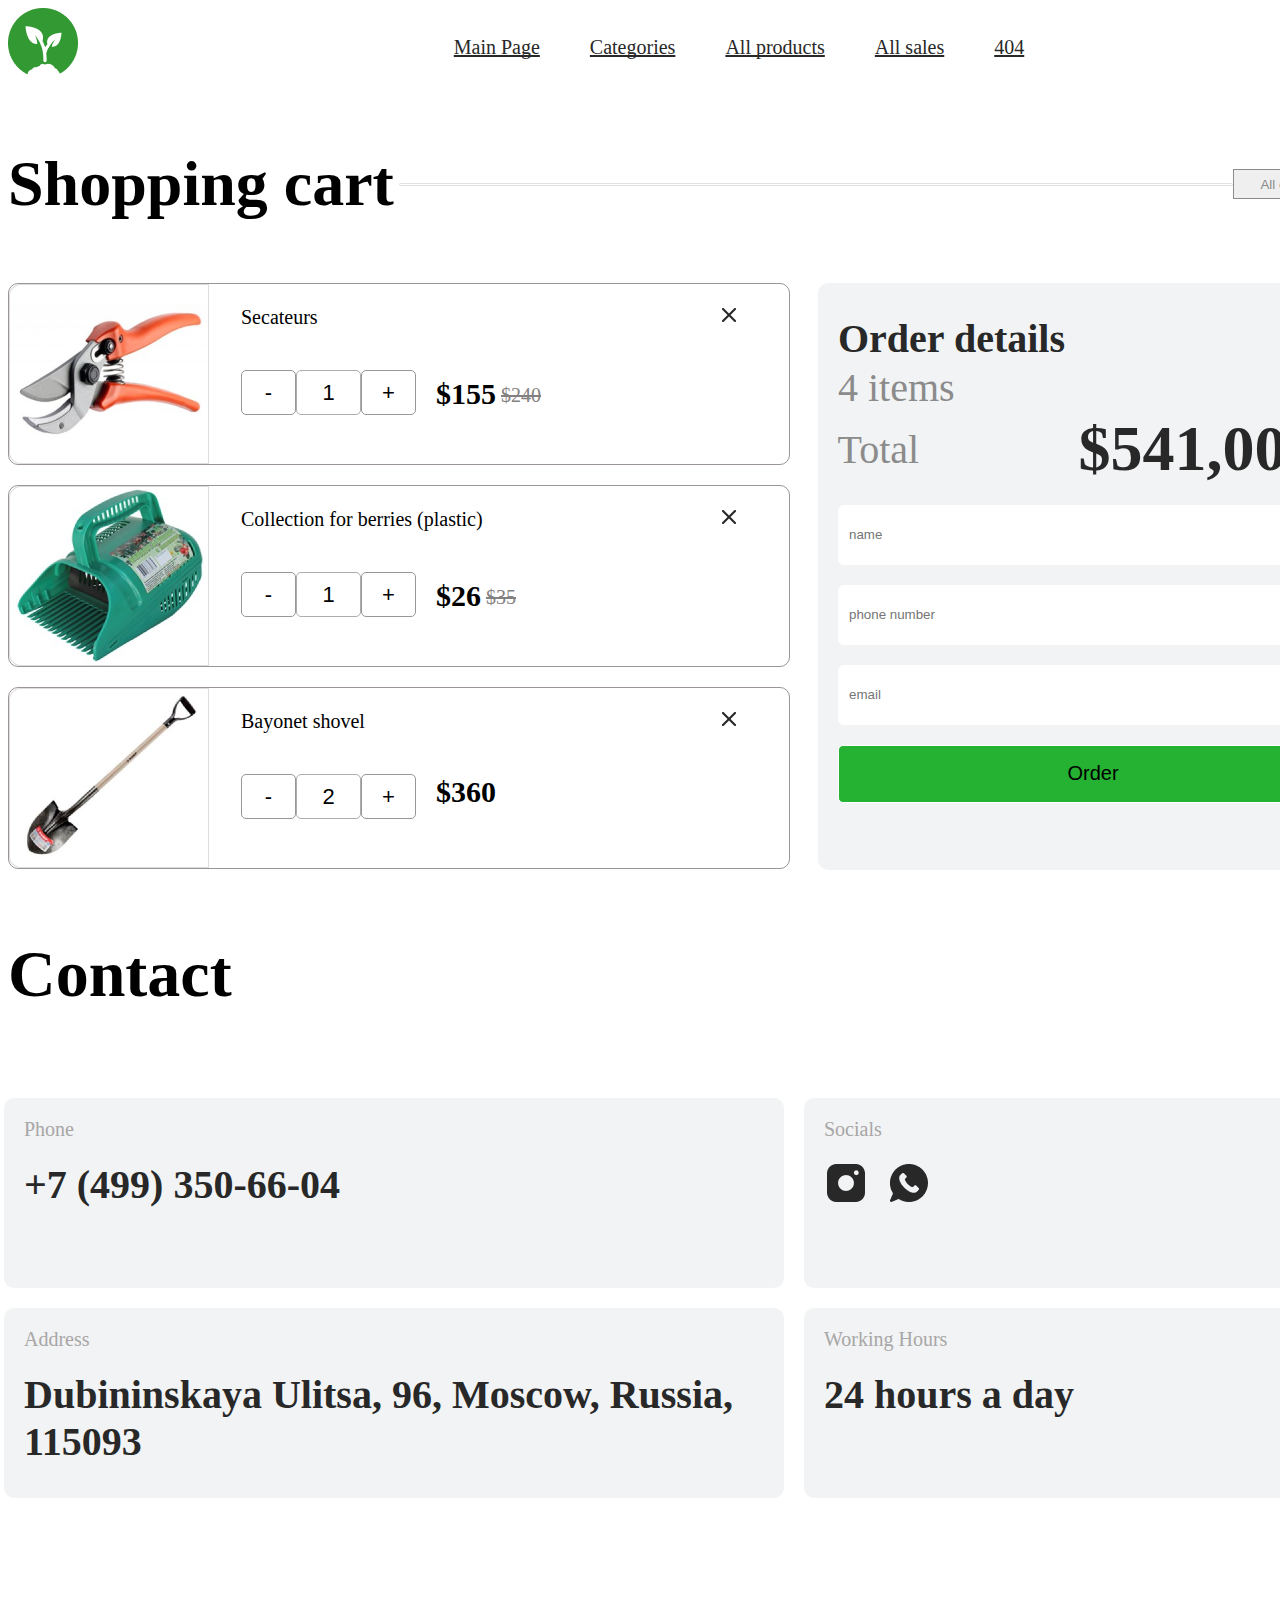
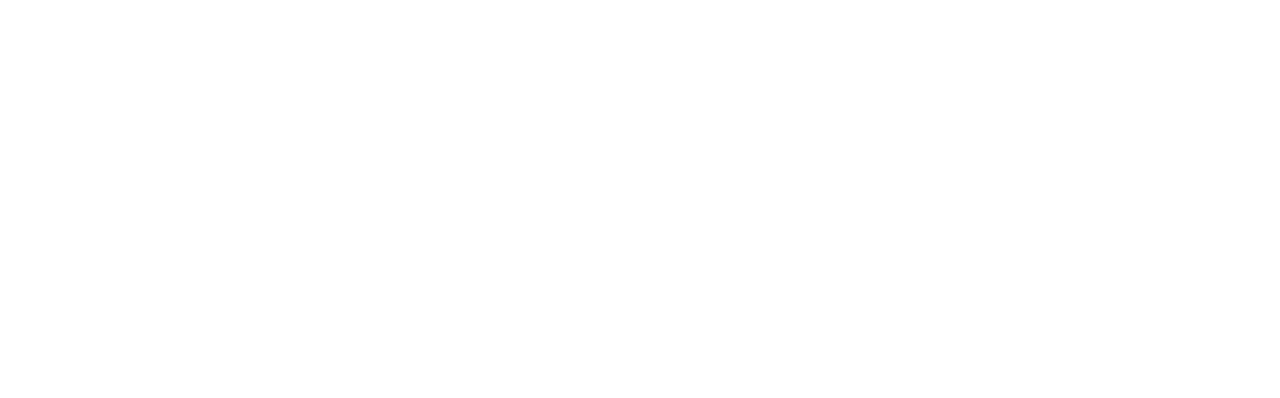
<file: shoppingcard.html>
<!DOCTYPE html>
<html lang="en">
<head>
    <meta charset="UTF-8">
    <meta name="viewport" content="width=device-width, initial-scale=1.0">
    <title>Document</title>
    <link rel="stylesheet" href="./style.css">
</head>
<body>
    <div class="opshikatta">
        <div class="responsiv shapka">
            <div>
                <img src="./images/logo (9).png" alt="">
            </div>
            <div class="responsiv gap">
                <a class="page" href="./Main Page.html">Main Page</a>
                <a  class="page" href="./Categories.html">Categories</a>
                <a  class="page" href="./All products.html">All products</a>
                <a  class="page" href="./All sales.html">All sales</a>
                <a  class="page" href="./404.html">404</a>
            </div>
            <div>
                <a href="./shoppingcard.html">
                    <img src="./images/icon.png" alt="">
               </a>
            </div> 
            
         <div class="hammasi responsiv">
            <div class="responsiv headir1">
                <div>
                    <p class="content">Shopping cart</p>
                </div>
                <div class="responsiv class">
                    <div class="chiziq"></div>
                    <div>
                        <button class="alaaa">All categories </button>
                    </div>
                </div>
              </div>

            </div>

            <!-- yhyyy -->
    <div class="responsiv">
        <div class="llllll">
            <div class="hammasi1 responsiv hamasoioo">
                <img src="./images/image (7).png" alt="">
            <div >
                    <div class="responsiv exxx">
                        <p class="suz">Secateurs</p>
                        <div>
                            <img src="./images/ic x.png" alt="">
                        </div>
                    </div>
            <div class="">
                <div class="responsiv gap1 ">
                    <div class="responsiv aaaa1">
                        <div>
                            <button class="minus11">-</button>
                        </div>
                        <div>
                            <button class="minus12">1</button>
                        </div>
                        <div>
                            <button class="minus11">+</button>
                        </div>
                    
                            <div class="responsiv kkk1">
                                <div>
                                    <p class="pul1">$155</p>
                                </div>
                                <div>
                                    <p class="pul21">$240</p>
                                </div>
                            
                            </div>
                        
                    </div>
                
                </div>
            </div>
            </div>
                
                
            </div>
        



        <div class="hammasi1 responsiv hamasoioo">
            <img src="./images/image (8).png" alt="">
        <div >
                <div class="responsiv exxx">
                    <p class="suz">Collection for berries (plastic)</p>
                    <div>
                        <img src="./images/ic x.png" alt="">
                    </div>
                </div>
        <div class="">
            <div class="responsiv gap1 ">
                <div class="responsiv aaaa1">
                    <div>
                        <button class="minus11">-</button>
                    </div>
                    <div>
                        <button class="minus12">1</button>
                    </div>
                    <div>
                        <button class="minus11">+</button>
                    </div>
                
                        <div class="responsiv kkk1">
                            <div>
                                <p class="pul1">$26</p>
                            </div>
                            <div>
                                <p class="pul21">$35</p>
                            </div>
                        
                        </div>
                    
                </div>
            
            </div>
        </div>
        </div>
            
            
        </div>



        <div class="hammasi1 responsiv">
            <img src="./images/image (9).png" alt="">
        <div >
                <div class="responsiv exxx">
                    <p class="suz">Bayonet shovel</p>
                    <div>
                        <img src="./images/ic x.png" alt="">
                    </div>
                </div>
        <div class="">
            <div class="responsiv gap1 ">
                <div class="responsiv aaaa1">
                    <div>
                        <button class="minus11">-</button>
                    </div>
                    <div>
                        <button class="minus12">2</button>
                    </div>
                    <div>
                        <button class="minus11">+</button>
                    </div>
                
                        <div class="responsiv kkk1">
                            <div>
                                <p class="pul1">$360</p>
                            </div>
                            
                        
                        </div>
                    
                </div>
            
            </div>
        </div>
        </div>
            
            
        </div>
    </div>




    <div class="bagaraund">
       <p class="order">Order details</p>
       <p class="tort">4 items</p>
       <div class="responsiv tottal">
        <div>
            <p class="tottak">Total</p>
        </div>
        <div>
            <p class="dolor">$541,00</p>
        </div>
       </div>

       <div class="ramka2">
        <form>
            <input class="inputt11" type="text" id="name" name="name" placeholder="name">
            <input class="inputt11" type="tel" id="phone" name="phone" placeholder="phone number" pattern="[0-9]{3}-[0-9]{2}-[0-9]{3}">
            <input class="inputt11" type="email" id="email" name="email" placeholder="email">
        </form>
        <button  class="inputt111">Order</button>
    </div>
    </div>
</div>
                

<div>
    <p class="cant11ak">Contact</p>
</div>
<!-- 66 -->
<div class="opshioxirgo3 responsiv">
   <div>
    <div class="phoner">
        <p class="tel">Phone</p>
        <p class="nomer">+7 (499) 350-66-04</p>
    </div>

    <div class="phoner">
        <p class="tel">Address</p>
        <p class="nomer">Dubininskaya Ulitsa, 96, Moscow, Russia, 115093</p>
    </div>
   </div>
   <div>
      <div class="phoner1">
         <p class="tel">Socials</p>
        <div class="responsiv">
            <div>
                <img  class="nomer"src="./images/ic-instagram.png" alt="">
             </div>
             <div>
                <img  class="nomer"src="./images/ic-whatsapp.png" alt="">
             </div>
        </div>
      </div>

      <!-- jj -->

      <div class="phoner1">
        <p class="tel">Working Hours</p>
        <p class="nomer" >24 hours a day</p>
     </div>
   </div>
</div>


<div class="maps">
    <iframe src="https://www.google.com/maps/embed?pb=!1m18!1m12!1m3!1d3064.8956740763406!2d64.42846967650844!3d39.8093318923829!2m3!1f0!2f0!3f0!3m2!1i1024!2i768!4f13.1!3m3!1m2!1s0x3f5009003f1c477b%3A0x920d498788a13e58!2sBuxoro%20psixologiya%20va%20xorijiy%20tillar%20instituti!5e0!3m2!1sru!2s!4v1733133442350!5m2!1sru!2s" width="1350" height="450" style="border:0; margin-top: 90px;  margin-left: -90px;" allowfullscreen="" loading="lazy" referrerpolicy="no-referrer-when-downgrade"></iframe>
</div>







































        </div>
    </div>
</body>
</html>
</file>
<file: style.css>
.responsiv{
    display: flex;
    flex-wrap: wrap;
}
.opshikatta{
    width: 1440px;
    height: auto;
     margin: auto;
     
    
}
.shapka{
    width: 1440px;
    height: 108px;
    gap: 0px;
    opacity: 0px;
    justify-content: space-between;
    margin: auto;
    align-items: center;
}
.gap{
    gap: 50px;
}
.tittle{
    font-family: Montserrat;
    font-size: 18px;
    font-weight: 500;
    text-align: left;
    text-underline-position: from-font;
    text-decoration-skip-ink: none;

}
.tittle1{
    font-family: Montserrat;
    font-size: 18px;
    font-weight: 500;
    text-align: left;
    text-underline-position: from-font;
    text-decoration-skip-ink: none;
    color: rgba(40, 40, 40, 1);

}
.rasm1{
    background-image: url(./images/img.jpg);    
    width: 1440px;
    height: 600px;
    top: 128px;
    gap: 0px;
    opacity: 0px;
    margin: auto;

}
.amazing{
    font-family: Montserrat;
    font-size: 96px;
    font-weight: 700;
    text-align: left;
    text-underline-position: from-font;
    text-decoration-skip-ink: none;
    color: rgba(255, 255, 255, 1);

    margin: 0;
    padding: 0;
    margin-left: 20px;
    padding-top: 50px;
}
.tittlep{
    width: 1360px;
    height: 360px;

}
.boton{
    width: 218px;
    height: 58px;
    padding: 16px 56px 16px 56px;
    gap: 10px;
    border-radius: 10px;
    opacity: 0px;
    background: rgba(51, 153, 51, 1);
    border: none;
    text-align: center;
    margin-left: 20px;
    color: white;
    font-size: 18px;
    margin-top: 30px;
}
.chiziq{
    border: 1px solid rgb(228, 224, 224);
    width: 832px;
    height: 1px;
    border-radius: 10px;

}
.class{
  
    align-items: center;
}
.headir1{
    justify-content: space-between;
    align-items: center;
    width: 1360px;
    margin: auto;
    
}
.content{
    font-family: Montserrat;
font-size: 64px;
font-weight: 700;
line-height: 70.4px;
text-align: left;
text-underline-position: from-font;
text-decoration-skip-ink: none;

}
.alaa{
    color: rgba(139, 139, 139, 1);
    border: 1px solid rgba(139, 139, 139, 1);
    width: 142px;
    height: 30px;
}
.headir2{
    width: 1360px;
    margin: auto;
    gap: 30px;
}
.ramka{
    width: 316px;
    height: 392px;
    gap: 16px;
    opacity: 0px;

}
.yozuv{
    font-family: Montserrat;
    font-size: 25px;
    font-weight: 500;
    color: rgba(40, 40, 40, 1);
    text-align: center;
    text-underline-position: from-font;
    text-decoration-skip-ink: none;

}
.yashil{
    background: linear-gradient(261.47deg, #0B710B 32.63%, #339933 98.96%);
    width: 1380px;
    height: 486px;
  
  
    gap: 24px;
    border-radius: 20px;
    opacity: 0px;
 
    margin: auto;

    margin-top: 130px;
}
.off{
    font-family: Montserrat;
    font-size: 64px;
    font-weight: 700;
    text-align: center;
    text-underline-position: from-font;
    text-decoration-skip-ink: none;
    color: white;
   padding-top: 10px;

}
.img1{
    width: 748px;
    height: 360px;
    gap: 0px;
    opacity: 0px;
    margin-top: -22px;

}
.inputt{
    width: 516px;
    height: 38px;
    gap: 10px;
    border-radius: 5px;
    color: white; 
    opacity: 0px;
    background: none;
    border: 1px solid white;
    margin-top: 20px;
    padding: 10px;
}
.ramka2{
    width: 516px;
    height: 296px;
    gap: 22px;
    opacity: 0px;


}
.inputt1{
    width: 540px;
    height: 58px;
    padding: 16px 32px 16px 32px;
    gap: 10px;
    border-radius: 5px;
    opacity: 0px;
    margin-top: 20px;
    border: none;
    font-size: 16px;

}
.contentimg{
    background-image: url(./images/img\ \(8\).png);
    width: 316px;
    height: 284px;
    gap: 0px;
    
    opacity: 0px;
    display: flex;
    flex-wrap: wrap;
    justify-content: end;
 
    border:  1px solid rgba(221, 221, 221, 1);
}
.baton{
    width:68px;
    height: 34px;
    padding: 4px 8px 4px 8px;
    gap: 10px;
    border-radius: var(--radiussmall);
    opacity: 0px;
    background: #26c426;
    border: none;
    border-radius: 5px;
    color: white;
    font-size: 18px;
    margin-top: 10px;
    margin-right: 10px;
    margin-left: 240px;
}
.beshyuz{
    font-family: Montserrat;
    font-size: 40px;
    font-weight: 600;
    margin: 0;
    padding: 0;
    
    text-underline-position: from-font;
    text-decoration-skip-ink: none;
    color: rgba(40, 40, 40, 1);
    text-align: center;
    margin-left: 50px;
}
.bridge{
    font-family: Montserrat;
    font-size: 20px;
    font-weight: 500;
    line-height: 26px;
    text-align: center;
    text-underline-position: from-font;
    text-decoration-skip-ink: none;
   
    
}
.kattadivq{
    width: 316px;
    height:422px;
    gap: 20px;
    border:  1px solid rgb(199, 195, 195);
    opacity: 0px;

}
.yuz{
    color: rgba(139, 139, 139, 1);
    font-family: Montserrat;
    font-size: 20px;
    font-weight: 500;
    line-height: 26px;
    text-align: left;
    text-decoration-line: line-through;
    text-underline-position: from-font;
    text-decoration-skip-ink: none;
    margin-left: 20px;
}
.aaaa{
    gap: 30px;
    width:1460px;
    height: 528px;
justify-content: center;

}
.contentimg1{
    background-image: url(./images/img\ \(11\).png);
    width: 316px;
    height: 284px;
    gap: 0px;
    opacity: 0px;
    display: flex;
    flex-wrap: wrap;
    justify-content: end;
    border:  1px solid rgba(221, 221, 221, 1);
}
.contentimg2{
    background-image: url(./images/img\ \(10\).png);
    width: 316px;
    height: 284px;
    gap: 0px;
    
    opacity: 0px;
    display: flex;
    flex-wrap: wrap;
    justify-content: end;
 
    border:  1px solid rgba(221, 221, 221, 1);
}
.contentimg3{
    background-image: url(./images/img\ \(9\).png);
    width: 316px;
    height: 284px;
    gap: 0px;
    
    opacity: 0px;
    display: flex;
    flex-wrap: wrap;
    justify-content: end;
 
    border:  1px solid rgba(221, 221, 221, 1);
}
.cantak{
    font-family: Montserrat;
    font-size: 66px;
    font-weight: 700;
    text-align: left;
    text-underline-position: from-font;
    text-decoration-skip-ink: none;
margin-left: 60px;
}
.opshioxirgo{
    width: 1460px;
   height: 376px;
   gap: 20px;
 
    justify-content:center;
}
.phoner{
    width: 780px;
    height: 190px;
    gap: 16px;
    border-radius:10px;
    background: rgba(241, 243, 244, 1);
    opacity: 0px;

}
.tel{
    font-family: Montserrat;
    font-size: 20px;
    font-weight: 500;
    color: rgb(168, 166, 166);
    padding-top: 20px;     
    margin-left: 20px;
    text-align: left;
    text-underline-position: from-font;
    text-decoration-skip-ink: none;

}   
.nomer{
    font-family: Montserrat;
    font-size: 40px;
    font-weight: 600;
    text-align: left;
    text-underline-position: from-font;
    text-decoration-skip-ink: none;
    color: rgba(40, 40, 40, 1);
    margin: 0;
    padding: 0;
    margin-left: 20px;
}
.phoner1{
    width: 548px;
    height: 190px;
    
    gap: 16px;
    border-radius: 10px;
    opacity: 0px;
    background: rgba(241, 243, 244, 1);
    margin-top: 20px;
}
.maps{
 margin: auto;
}
.imputw{
    width: 112px;
    height: 30px;
  
    
}
.toolos{
    font-family: Montserrat;
    font-size: 74px;
    font-weight: 700;
    line-height: 70.4px;
    text-align: left;
    text-underline-position: from-font;
    text-decoration-skip-ink: none;

}
.price{
    font-family: Montserrat;
    font-size: 20px;
    text-underline-position: from-font;
    text-decoration-skip-ink: none;
    text-align: center;

}
.chek{
    width: 36px;
    height: 36px;    
}
.usgha{
  display: flex;
  align-items: center;
}
.aaaaaaaa{
gap: 40px;
align-items: center;
}
.bbb{
    width: 200px;
height:36px;


}
.rasmramka{
    width:316px;
    height: 422px;
    gap: 20px;
    border-radius: 10px;
    border: 1px ;
    opacity: 0px;
    
}
.sonq{
    font-family: Montserrat;
    font-size: 40px;
    font-weight: 600;
    line-height: 44px;
    text-align: left;
    text-underline-position: from-font;
    text-decoration-skip-ink: none;
    color: rgba(40, 40, 40, 1);
    margin: 0;
    padding: 0;
}
.son2{
    font-family: Montserrat;
    font-size: 20px;
    font-weight: 500;
    line-height: 26px;
    text-align: left;
    text-decoration-line: line-through;
    text-underline-position: from-font;
    text-decoration-skip-ink: none;
    color: rgba(139, 139, 139, 1);
    
}
.sozz{
    font-family: Montserrat;
font-size: 24px;
font-weight: 500;
line-height: 26px;
text-align: left;
text-underline-position: from-font;
text-decoration-skip-ink: none;
color: rgba(40, 40, 40, 1);

}
.contentimg11{
    background-image: url(./images/img\ \(15\).png);
    width: 316px;
    height: 284px;
    gap: 0px;
    opacity: 0px;
    border:  1px solid rgba(221, 221, 221, 1);
}
.kattadivq1{
    width: 316px;
    height:422px;
    gap: 20px;
    border:  1px solid rgb(199, 195, 195);
    opacity: 0px;
margin-top: 60px;
}
.bridge1{
    font-family: Montserrat;
    font-size: 26px;
    font-weight: 500;
  
    text-align: left;
    text-underline-position: from-font;
    text-decoration-skip-ink: none;
    color: rgba(40, 40, 40, 1);
    margin-left: 50px;
}


.bridge12{
    font-family: Montserrat;
    font-size: 20px;
    font-weight: 500;
  
    text-align: left;
    text-underline-position: from-font;
    text-decoration-skip-ink: none;
    color: rgba(40, 40, 40, 1);
    margin-left: 50px;
}
.add{
    width: 284px;
    height: 58px;
    padding: 16px 32px 16px 32px;
    gap: 10px;
    border-radius: 10px;
    opacity: 0px;
    margin-top: 170px;
    margin-left: 15px;
    border: none;
    background: #1c9b1c;
    color: white;
    font-size: 20px;
}

.add1{
    width: 284px;
    height: 58px;
    padding: 16px 32px 16px 32px;
    gap: 10px;
    border-radius: 10px;
    opacity: 0px;
    margin-top: 170px;
    margin-left: 15px;
    border: none;
    background: #000000;
    color: white;
    font-size: 20px;
}
.contentimg12{
    background-image: url(./images/img\ \(12\).png);
    width: 316px;
    height: 284px;
    gap: 0px;
    opacity: 0px;
    border:  1px solid rgba(221, 221, 221, 1);
}

.contentimg13{
    background-image: url(./images/img\ \(13\).png);
    width: 316px;
    height: 284px;
    gap: 0px;
    opacity: 0px;
    border:  1px solid rgba(221, 221, 221, 1);
} 
.ACTIVE{
    GAP: 50PX;
 width: 1460px;
}
.contentimg14{
    background-image: url(./images/img\ \(14\).png);
    width: 316px;
    height: 284px;
    gap: 0px;
    opacity: 0px;
    border:  1px solid rgba(221, 221, 221, 1);
} 


/* 1 */

.contentimg15{
    background-image: url(./images/img\ \(16\).png);
    width: 316px;
    height: 284px;
    gap: 0px;
    opacity: 0px;
    border:  1px solid rgba(221, 221, 221, 1);
}


/* 2 */

.contentimg16{
    background-image: url(./images/img\ \(17\).png);
    width: 316px;
    height: 284px;
    gap: 0px;
    opacity: 0px;
    border:  1px solid rgba(221, 221, 221, 1);
}
/* 3 */

.contentimg17{
    background-image: url(./images/img\ \(18\).png);
    width: 316px;
    height: 284px;
    gap: 0px;
    opacity: 0px;
    border:  1px solid rgba(221, 221, 221, 1);
}

/* 4 */


.contentimg18{
    background-image: url(./images/img\ \(19\).png);
    width: 316px;
    height: 284px;
    gap: 0px;
    opacity: 0px;
    border:  1px solid rgba(221, 221, 221, 1);
}
.opshioxirgo1{
    width: 1435px;
   height: 376px;
   
   justify-content: space-between;
    
}
.phoner3{
    width: 780px;
    height: 190px;
    border-radius:10px;
    background: rgba(241, 243, 244, 1);
    opacity: 0px;

}
.headir21{
    width: 1360px;
    margin: auto;
    gap: 20px;
}
.ramka12{
    width: 256px;
    height: 392px;
    gap:px;
    opacity: 0px;

}
.cantak1{
    font-family: Montserrat;
    font-size: 66px;
    font-weight: 700;
    text-align: left;
    text-underline-position: from-font;
    text-decoration-skip-ink: none;
margin-left: 70px;
}
.content10{
    font-family: Montserrat;
font-size: 64px;
font-weight: 700;
line-height: 70.4px;
text-align: left;
text-underline-position: from-font;
text-decoration-skip-ink: none;
margin-left: 50px;
}
.gallare{
    margin-top: 100px;
}
.bridg1e{
    font-family: Montserrat;
    font-size: 40px;
    font-weight: 700;
    line-height: 44px;
    color: rgba(40, 40, 40, 1);
    letter-spacing: 0.03em;
    text-align: left;
    text-underline-position: from-font;
    text-decoration-skip-ink: none;

}
.pul{
    font-family: Montserrat;
    font-size: 64px;
    font-weight: 700;
    margin: 0;
    padding: 0;
    text-align: left;
    text-underline-position: from-font;
    text-decoration-skip-ink: none;
    color: rgba(40, 40, 40, 1);

}
.pul2{
    font-family: Montserrat;
font-size: 40px;
font-weight: 500;

text-align: left;
text-decoration-line: line-through;
text-underline-position: from-font;
text-decoration-skip-ink: none;
color: rgba(139, 139, 139, 1);

}
.foiz{
background: #1c9b1c;
border-radius: 5px;
border: none;
width: 45px;
height: 30px;
}
.pppp{
    width: 1360px;
    height: 574px;

}

.hhhh{
    margin-top: 40px;
    margin-left: 50px;
}
.minus{
    width: 45px;
    height: 45px;
    gap: 0px;
    border-radius: 5px;
    border: 1px ;
    opacity: 0px;
font-size: 22px;
background: white;
border: 1px solid rgb(151, 151, 151);
}
.minus1{
    width: 55px;
    height: 45px;
    gap: 0px;
    border-radius: 5px;
    opacity: 0px;
    font-size: 22px;
    background: white;
    border: 1px  solid rgb(151, 151, 151);
}
.addd{
    width: 250px;
    height: 45px;
    padding: 16px 32px 16px 32px;
    gap: 10px;
    border-radius: 5px;
    opacity: 0px;
    border: none;
    background: #1c9b1c;
    color: aliceblue;
}
.gap1{
    gap: 20px;
}
.sozlar{
    width: 450px;
    height:auto;
    gap: 8px;
    opacity: 0px;
    font-family: serif;
font-size: 16px;
font-weight: 400;

text-align: left;
text-underline-position: from-font;
text-decoration-skip-ink: none;


}
.dess{
   
    font-family: Montserrat;
    font-size: 20px;
    font-weight: 600;
    margin: 0;padding: 0;
    text-align: left;
    text-underline-position: from-font;
    text-decoration-skip-ink: none;
    margin-top: 20px;
}
.cantak00{
    font-family: Montserrat;
    font-size: 66px;
    font-weight: 700;
    text-align: left;
    text-underline-position: from-font;
    text-decoration-skip-ink: none;
    margin-top: 200px;
    
}
.alaaa{
    color: rgba(139, 139, 139, 1);
    border: 1px solid rgba(139, 139, 139, 1);
    width: 135px;
    height: 30px; 
}
.hammasi{
  width: 1360px;
  height: auto;

}
.hammasi1{
    width: 780px;
    height: 180px;
    gap: 32px;
    border-radius: 10px;
    border: 1px solid rgb(156, 149, 149);
    opacity: 0px;
   
}
.exxx{
    width: 500px;
    align-items: center;
    justify-content: space-between;
}
.minus11{
    width: 55px;
    height: 45px;
    gap: 0px;
    border-radius: 5px;
    border: 1px ;
    opacity: 0px;
font-size: 22px;
background: white;
border: 1px solid rgb(151, 151, 151);
}
.minus12{
    width: 65px;
    height: 45px;
    gap: 0px;
    border-radius: 5px;
    opacity: 0px;
    font-size: 22px;
    background: white;
    border: 1px  solid rgb(175, 172, 172);
}
.suz{
    font-family: Montserrat;
    font-size: 20px;
    font-weight: 500;
    line-height: 26px;
    text-align: left;
    text-underline-position: from-font;
    text-decoration-skip-ink: none;

}
.pul1{
    font-family: Montserrat;
    font-size: 30px;
    font-weight: 600;
    margin: 0;padding: 0;
    text-align: left;
    text-underline-position: from-font;
    text-decoration-skip-ink: none;

}
.pul21{
    font-family: Montserrat;
    font-size: 20px;
    font-weight: 500;
    line-height: 26px;
    text-align: left;
    text-decoration-line: line-through;
    text-underline-position: from-font;
    text-decoration-skip-ink: none;
color: #838080;
margin-top: 22px;   
margin-left: 5px;
}
.kkk1{
    margin-left: 20px;
    align-items: center;
    margin-top: -10px;
}
.aaaa1{
    margin-top: 20px;
}
.hamasoioo{
 margin-bottom: 20px;
 
}
.llllll{
    width: 780px;
    height: 582px;
   gap: 30px;
      
}
.bagaraund{
    width: 548px;
    height: 555px;
    padding: 32px 0px 0px 0px;
    gap: 32px;
    border-radius: 10px;
    opacity: 0px;
    background: rgba(241, 243, 244, 1);
margin-left: 30px;
}
.tottal{
    justify-content: space-around;
    align-items: center;
    margin-left: -60px;

}
.tottak{
    font-family: Montserrat;
font-size: 40px;
font-weight: 500;
margin: 0;padding: 0;
text-align: left;
text-underline-position: from-font;
text-decoration-skip-ink: none;
color: rgba(139, 139, 139, 1);

}
.order{
    font-family: Montserrat;
    font-size: 40px;
    font-weight: 700;
    color: rgba(40, 40, 40, 1);
    margin: 0;padding: 0;
    text-align: left;
    text-underline-position: from-font;
    text-decoration-skip-ink: none;
margin-left: 20px;
}
.tort{
    font-family: Montserrat;
    font-size: 40px;
    font-weight: 500;
    line-height: 52px;
    text-align: left;
    text-underline-position: from-font;
    text-decoration-skip-ink: none;
    color: rgba(139, 139, 139, 1);
    margin: 0;padding: 0;
    margin-left: 20px;
}
.dolor{
    font-family: Montserrat;
    font-size: 64px;
    font-weight: 700;
    line-height: 70.4px;
    text-align: left;
    text-underline-position: from-font;
    text-decoration-skip-ink: none;
    color: rgba(40, 40, 40, 1);
    margin: 0;padding: 0;
}
.inputt11{
    width: 486px;
    height: 38px;
    gap: 10px;
    border-radius: 5px;
    margin-top: 20px;
    margin-left: 20px;
    color: rgb(0, 0, 0); 
    opacity: 0px;
    border: none;
    border: 1px solid white;
    padding: 10px;
    background: rgba(255, 255, 255, 1);
     
}
.inputt111{
    width: 510px;
    height: 58px;
    gap: 10px;
    border-radius: 5px;
    margin-top: 20px;
    margin-left: 20px;
    color: rgb(0, 0, 0); 
    opacity: 0px;
    border: none;
    border: 1px solid white;
    padding: 10px;
    background: rgb(37, 177, 49);
     font-size: 20px;
}
.opshioxirgo3{
    width: 1460px;
   height: 376px;
   gap: 20px;
 margin-left: -60px;
    justify-content:center;
}
.cant11ak{
    font-family: Montserrat;
    font-size: 66px;
    font-weight: 700;
    text-align: left;
    text-underline-position: from-font;
    text-decoration-skip-ink: none;

}
.oxirgi111qism{
    margin: auto;
    height: 270px;
    width: 691px;
    margin-top: 150px;

}
.pahe{
    font-family: Montserrat;
    font-size: 64px;
    font-weight: 700;
   margin: 0;padding: 0;
    text-align: center;
    text-underline-position: from-font;
    text-decoration-skip-ink: none;
    margin-top: 60px;

}
.sory{
    font-family: Montserrat;
    font-size: 20px;
    font-weight: 500;
    line-height: 26px;
    text-align: center;
    text-underline-position: from-font;
    text-decoration-skip-ink: none;
    

}
.home{
    width: 209px;
    height: 58px;
    padding: 16px 56px 16px 56px;
    gap: 10px;
    border-radius: 10px;
    opacity: 0px;
    color: aliceblue;
    background: #1c9b1c;
    border: none;
  
}
.sswewe{
    display: flex;
    justify-content: center;
    margin-top: 60px;
}
.ghfukgf{
    margin-top: 420px;
}
.page{
    font-family: Montserrat;
    font-size: 20px;
    font-weight: 500;
    line-height: 26px;
    text-align: left;
    text-underline-position: from-font;
    text-decoration-skip-ink: none;
    color: rgba(40, 40, 40, 1);

}
</file>
